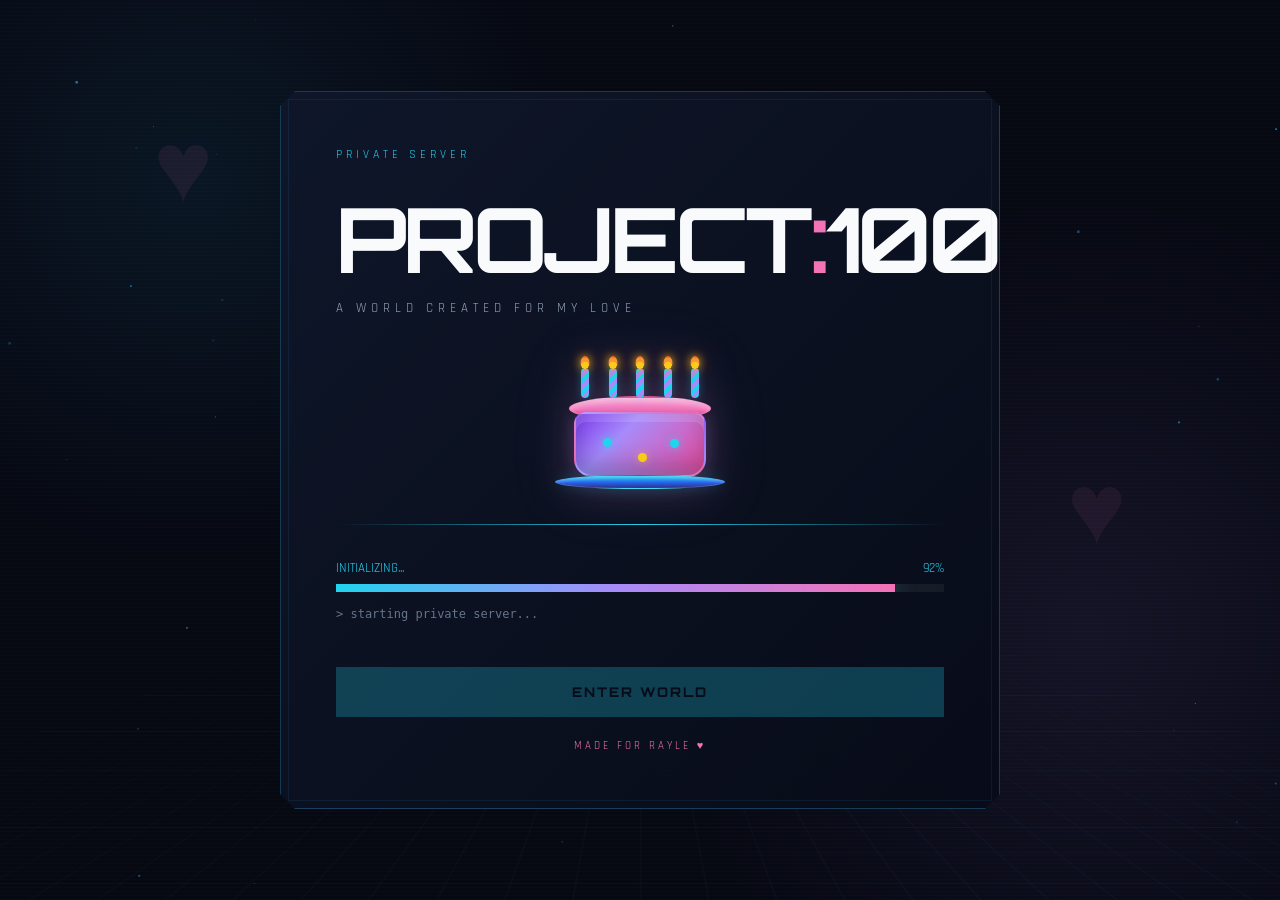
<file: index.html>
<!DOCTYPE html>
<html lang="en">
<head>
    <meta charset="UTF-8">
    <meta name="viewport" content="width=device-width, initial-scale=1.0">

    <title>PROJECT: 100 // MY LOVE</title>

    <link rel="preconnect" href="https://fonts.googleapis.com">
    <link rel="preconnect" href="https://fonts.gstatic.com" crossorigin>

    <link href="https://fonts.googleapis.com/css2?family=Orbitron:wght@400;500;600;700;800;900&family=Rajdhani:wght@400;500;600;700&display=swap" rel="stylesheet">

    <link rel="stylesheet" href="game-interface.css">
</head>

<body>

<div id="background">
    <div class="grid"></div>
    <div class="noise"></div>
    <div class="floating-heart heart-one">♥</div>
    <div class="floating-heart heart-two">♥</div>
    <div class="floating-heart heart-three">♥</div>
    <canvas id="particles"></canvas>
</div>


<!-- =========================================================
     BOOT SCREEN
========================================================= -->

<section id="boot-screen">

    <div class="boot-card">

        <div class="boot-small">
            PRIVATE SERVER
        </div>

        <h1>
            PROJECT<span>:</span>100
        </h1>

        <div class="boot-subtitle">
            A WORLD CREATED FOR MY LOVE
        </div>


        <!-- =================================================
             BIRTHDAY CAKE
             ADDED ONLY — NOTHING ELSE CHANGED
        ================================================== -->

        <div class="birthday-cake" aria-label="Birthday cake with candles">

            <div class="cake-candles">

                <span class="cake-candle">
                    <i></i>
                </span>

                <span class="cake-candle">
                    <i></i>
                </span>

                <span class="cake-candle">
                    <i></i>
                </span>

                <span class="cake-candle">
                    <i></i>
                </span>

                <span class="cake-candle">
                    <i></i>
                </span>

            </div>


            <div class="cake-top">

                <span class="cake-icing-drop drop-one"></span>
                <span class="cake-icing-drop drop-two"></span>
                <span class="cake-icing-drop drop-three"></span>
                <span class="cake-icing-drop drop-four"></span>
                <span class="cake-icing-drop drop-five"></span>

            </div>


            <div class="cake-body">

                <span class="cake-detail detail-one"></span>
                <span class="cake-detail detail-two"></span>
                <span class="cake-detail detail-three"></span>

            </div>


            <div class="cake-plate"></div>

        </div>


        <div class="boot-line"></div>

        <div class="boot-status">
            <span id="boot-status">INITIALIZING...</span>
            <span id="boot-percent">0%</span>
        </div>

        <div class="boot-progress">
            <div id="boot-progress-bar"></div>
        </div>

        <div class="boot-log" id="boot-log">
            > loading private world...
        </div>

        <button id="enter-game" disabled>
            ENTER WORLD
        </button>

        <div class="boot-signature">
            MADE FOR RAYLE ♥
        </div>

    </div>

</section>


<!-- =========================================================
     MAIN GAME
========================================================= -->

<main id="game-interface" class="hidden">

    <!-- TOP BAR -->

    <header class="topbar">

        <div class="brand">
            <div class="brand-symbol">P100</div>

            <div>
                <strong>PROJECT: 100</strong>
                <small>MY LOVE SERVER</small>
            </div>
        </div>

        <div class="top-center">
            <span class="online-dot"></span>
            PRIVATE SESSION
        </div>

        <div class="top-actions">

            <button id="sound-toggle" class="icon-button">
                🔊
            </button>

            <button id="reset-save" class="small-danger">
                RESET
            </button>

        </div>

    </header>


    <!-- SIDEBAR -->

    <aside class="sidebar">

        <div class="profile-card">

            <div class="avatar-frame">

                <div class="avatar">
                    R
                </div>

                <span class="online-badge"></span>

            </div>

            <div class="profile-name">
                RAYLE
            </div>

            <div class="profile-title">
                MY LOVE
            </div>

            <div class="level-row">

                <span>
                    LVL <b id="level">1</b>
                </span>

                <span>
                    <b id="xp">0</b> XP
                </span>

            </div>

            <div class="xp-bar">
                <div id="xp-fill"></div>
            </div>

        </div>


        <nav>

            <button class="nav-item active" data-section="home">

                <span>⌂</span>
                HOME

            </button>


            <button class="nav-item" data-section="quests">

                <span>◆</span>
                QUESTS

            </button>


            <button class="nav-item" data-section="vault">

                <span>♡</span>
                LOVE VAULT

            </button>


            <button class="nav-item" data-section="achievements">

                <span>★</span>
                ACHIEVEMENTS

            </button>

        </nav>


        <div class="sidebar-bottom">

            <div class="tiny-label">
                CREATED WITH
            </div>

            <div class="tiny-love">
                LOVE ♥
            </div>

            <div class="server-code">
                RAYLE-100
            </div>

        </div>

    </aside>


    <!-- MAIN CONTENT -->

    <section class="content">


        <!-- =================================================
             HOME
        ================================================== -->

        <section id="section-home" class="section active">

            <div class="hero">

                <div class="hero-content">

                    <div class="eyebrow">
                        ✦ PRIVATE WORLD // PLAYER 001
                    </div>

                    <h2>
                        HAPPY BIRTHDAY,
                        <span>MY LOVE.</span>
                    </h2>

                    <p>
                        I built this little world for you.
                        There are games to beat, things to unlock,
                        and 99 little pieces of something I wanted
                        you to have.
                    </p>

                    <div class="hero-buttons">

                        <button
                            class="primary-button"
                            data-go-section="quests">

                            START QUEST

                        </button>


                        <button
                            class="ghost-button"
                            data-go-section="vault">

                            OPEN LOVE VAULT

                        </button>

                    </div>

                </div>


                <div class="hero-console">

                    <div class="console-header">

                        <span>
                            PROJECT_100.EXE
                        </span>

                        <span>
                            ● ONLINE
                        </span>

                    </div>


                    <div class="console-screen">

                        <div class="console-big">
                            100
                        </div>

                        <div class="console-label">
                            REASONS TO KEEP GOING
                        </div>

                        <div class="console-heart">
                            ♥
                        </div>

                        <div class="console-footer">
                            99 STRIPS + 1 FINAL LETTER
                        </div>

                    </div>

                </div>

            </div>


            <div class="home-panels">

                <div class="info-panel">

                    <div class="panel-label">
                        CURRENT OBJECTIVE
                    </div>

                    <h3>
                        COMPLETE THE WORLD
                    </h3>

                    <p>
                        Finish the quests and unlock the final
                        message created especially for you.
                    </p>

                    <div class="objective">

                        <span>
                            PROGRESS
                        </span>

                        <strong id="home-progress">
                            0 / 4
                        </strong>

                    </div>

                </div>


                <div class="info-panel love-panel">

                    <div class="panel-label">
                        PRIVATE MESSAGE
                    </div>

                    <h3>
                        FOR MY LOVE ♥
                    </h3>

                    <p>
                        No matter how far away you are,
                        this little world is yours.
                    </p>

                </div>

            </div>

        </section>



        <!-- =================================================
             QUESTS
        ================================================== -->

        <section id="section-quests" class="section">

            <div class="section-heading">

                <div>

                    <div class="eyebrow">
                        GAME CENTER
                    </div>

                    <h2>
                        QUESTLINE
                    </h2>

                </div>


                <div class="quest-counter">

                    <span id="quest-count">
                        0
                    </span>

                    /4 COMPLETE

                </div>

            </div>


            <div class="quest-grid">


                <!-- GAME 1 -->

                <article
                    class="quest-card"
                    data-game-card="dodge">

                    <div class="game-art dodge-art">

                        <span class="art-number">
                            01
                        </span>

                        <div class="arena-character">
                            ◆
                        </div>

                        <div class="falling-block block-a"></div>
                        <div class="falling-block block-b"></div>
                        <div class="falling-block block-c"></div>

                    </div>


                    <div class="quest-body">

                        <div class="quest-tag">
                            REFLEX
                        </div>

                        <h3>
                            SURVIVE THE ARENA
                        </h3>

                        <p>
                            Survive the arena for exactly
                            <strong>30 seconds.</strong>
                        </p>

                        <div class="quest-meta">

                            <span>
                                +150 XP
                            </span>

                            <span>
                                3 ♥
                            </span>

                        </div>


                        <button
                            class="quest-button"
                            data-open-game="dodge">

                            PLAY QUEST

                        </button>

                    </div>

                </article>



                <!-- GAME 2 -->

                <article
                    class="quest-card"
                    data-game-card="blade">

                    <div class="game-art blade-art">

                        <span class="art-number">
                            02
                        </span>

                        <div class="blade">
                            ⚔
                        </div>

                        <div class="slash slash-one"></div>
                        <div class="slash slash-two"></div>

                    </div>


                    <div class="quest-body">

                        <div class="quest-tag">
                            TIMING
                        </div>

                        <h3>
                            BLADE REFLEX
                        </h3>

                        <p>
                            Hit the strike window at the
                            perfect moment.
                        </p>

                        <div class="quest-meta">

                            <span>
                                +200 XP
                            </span>

                            <span>
                                7/10
                            </span>

                        </div>


                        <button
                            class="quest-button"
                            data-open-game="blade">

                            LOCKED

                        </button>

                    </div>

                </article>



                <!-- GAME 3 -->

                <article
                    class="quest-card"
                    data-game-card="duo">

                    <div class="game-art duo-art">

                        <span class="art-number">
                            03
                        </span>

                        <div class="duo-player">
                            ♥
                        </div>

                        <div class="sync-line"></div>

                        <div class="duo-player other">
                            ♥
                        </div>

                    </div>


                    <div class="quest-body">

                        <div class="quest-tag">
                            MEMORY
                        </div>

                        <h3>
                            MEMORY MATCH
                        </h3>

                        <p>
                            Remember the sequence and
                            repeat it before the next round.
                        </p>

                        <div class="quest-meta">

                            <span>
                                +250 XP
                            </span>

                            <span>
                                4/5
                            </span>

                        </div>


                        <button
                            class="quest-button"
                            data-open-game="duo">

                            LOCKED

                        </button>

                    </div>

                </article>



                <!-- GAME 4 -->

                <article
                    class="quest-card"
                    data-game-card="music">

                    <div class="game-art music-art">

                        <span class="art-number">
                            04
                        </span>

                        <div class="music-note">
                            ♪
                        </div>

                        <div class="music-bars">

                            <i></i>
                            <i></i>
                            <i></i>
                            <i></i>
                            <i></i>

                        </div>

                    </div>


                    <div class="quest-body">

                        <div class="quest-tag">
                            RHYTHM
                        </div>

                        <h3>
                            MUSIC STAGE
                        </h3>

                        <p>
                            Follow the notes and finish
                            the final stage.
                        </p>

                        <div class="quest-meta">

                            <span>
                                +300 XP
                            </span>

                            <span>
                                14/20
                            </span>

                        </div>


                        <button
                            class="quest-button"
                            data-open-game="music">

                            LOCKED

                        </button>

                    </div>

                </article>

            </div>

        </section>



        <!-- =================================================
             LOVE VAULT
        ================================================== -->

        <section id="section-vault" class="section">

            <div class="section-heading">

                <div>

                    <div class="eyebrow">
                        PRIVATE ARCHIVE
                    </div>

                    <h2>
                        LOVE VAULT
                    </h2>

                    <p class="heading-description">
                        99 little strips for my love.
                        One final letter waits at the end.
                    </p>

                </div>


                <div class="vault-counter">

                    <strong id="scroll-count">
                        0
                    </strong>

                    <span>
                        / 99
                    </span>

                </div>

            </div>


            <div
                class="vault-warning"
                id="vault-warning">

                🔒 THE 100TH MESSAGE IS SEALED.
                OPEN ALL 99 STRIPS TO UNLOCK IT.

            </div>


            <div
                id="scroll-grid"
                class="scroll-grid">

                <!-- Generated by JavaScript -->

            </div>


            <div
                class="final-letter-card locked"
                id="final-letter-card">

                <div class="final-lock">
                    🔒
                </div>


                <div>

                    <div class="final-label">
                        MESSAGE 100
                    </div>

                    <h3>
                        THE FINAL LETTER
                    </h3>

                    <p>
                        For my love — open only after
                        all 99 strips have been discovered.
                    </p>

                </div>


                <button
                    id="open-final-letter"
                    disabled>

                    SEALED

                </button>

            </div>

        </section>



        <!-- =================================================
             ACHIEVEMENTS
        ================================================== -->

        <section
            id="section-achievements"
            class="section">

            <div class="section-heading">

                <div>

                    <div class="eyebrow">
                        PLAYER RECORD
                    </div>

                    <h2>
                        ACHIEVEMENTS
                    </h2>

                </div>

            </div>


            <div class="achievement-grid">


                <div
                    class="achievement"
                    data-achievement="first-clear">

                    <div class="achievement-icon">
                        ◆
                    </div>

                    <div>

                        <h3>
                            FIRST CLEAR
                        </h3>

                        <p>
                            Complete your first quest.
                        </p>

                    </div>

                </div>


                <div
                    class="achievement"
                    data-achievement="reflex-master">

                    <div class="achievement-icon">
                        ⚡
                    </div>

                    <div>

                        <h3>
                            REFLEX MASTER
                        </h3>

                        <p>
                            Survive the arena.
                        </p>

                    </div>

                </div>


                <div
                    class="achievement"
                    data-achievement="duo-sync">

                    <div class="achievement-icon">
                        ∞
                    </div>

                    <div>

                        <h3>
                            DUO SYNC
                        </h3>

                        <p>
                            Complete Duo Queue.
                        </p>

                    </div>

                </div>


                <div
                    class="achievement"
                    data-achievement="rhythm-runner">

                    <div class="achievement-icon">
                        ♫
                    </div>

                    <div>

                        <h3>
                            RHYTHM RUNNER
                        </h3>

                        <p>
                            Finish Music Stage.
                        </p>

                    </div>

                </div>


                <div
                    class="achievement"
                    data-achievement="scroll-collector">

                    <div class="achievement-icon">
                        📜
                    </div>

                    <div>

                        <h3>
                            SCROLL COLLECTOR
                        </h3>

                        <p>
                            Open all 99 strips.
                        </p>

                    </div>

                </div>


                <div
                    class="achievement"
                    data-achievement="final-reward">

                    <div class="achievement-icon">
                        ♥
                    </div>

                    <div>

                        <h3>
                            FINAL REWARD
                        </h3>

                        <p>
                            Open Message 100.
                        </p>

                    </div>

                </div>


            </div>

        </section>

    </section>

</main>



<!-- =========================================================
     GAME MODAL
========================================================= -->

<div
    id="game-modal"
    class="modal hidden">

    <div class="game-window">


        <div class="game-window-top">

            <div>

                <span class="game-window-dot"></span>

                <strong id="game-window-title">
                    GAME
                </strong>

            </div>


            <button id="close-game">
                ×
            </button>

        </div>


        <div id="game-area"></div>


    </div>

</div>



<!-- =========================================================
     SCROLL MODAL
========================================================= -->

<div
    id="scroll-modal"
    class="modal hidden">

    <div class="scroll-window">


        <button
            id="close-scroll"
            class="scroll-close">

            ×

        </button>


        <div class="scroll-top">
            PRIVATE MESSAGE
        </div>


        <div class="paper-roll top-roll"></div>


        <div class="paper">


            <div class="paper-number">

                MESSAGE
                <span id="opened-scroll-number">
                    01
                </span>

            </div>


            <div class="paper-heart">
                ♥
            </div>


            <div class="paper-label">
                FOR MY LOVE
            </div>


            <div id="scroll-message">
            </div>


            <div class="paper-signature">
                — from someone who loves you
            </div>


        </div>


        <div class="paper-roll bottom-roll"></div>


        <div class="scroll-footer">
            STRIP DISCOVERED
        </div>


    </div>

</div>



<!-- =========================================================
     TOAST
========================================================= -->

<div id="toast-container"></div>


<script src="project-100.js"></script>

</body>
</html>
</file>
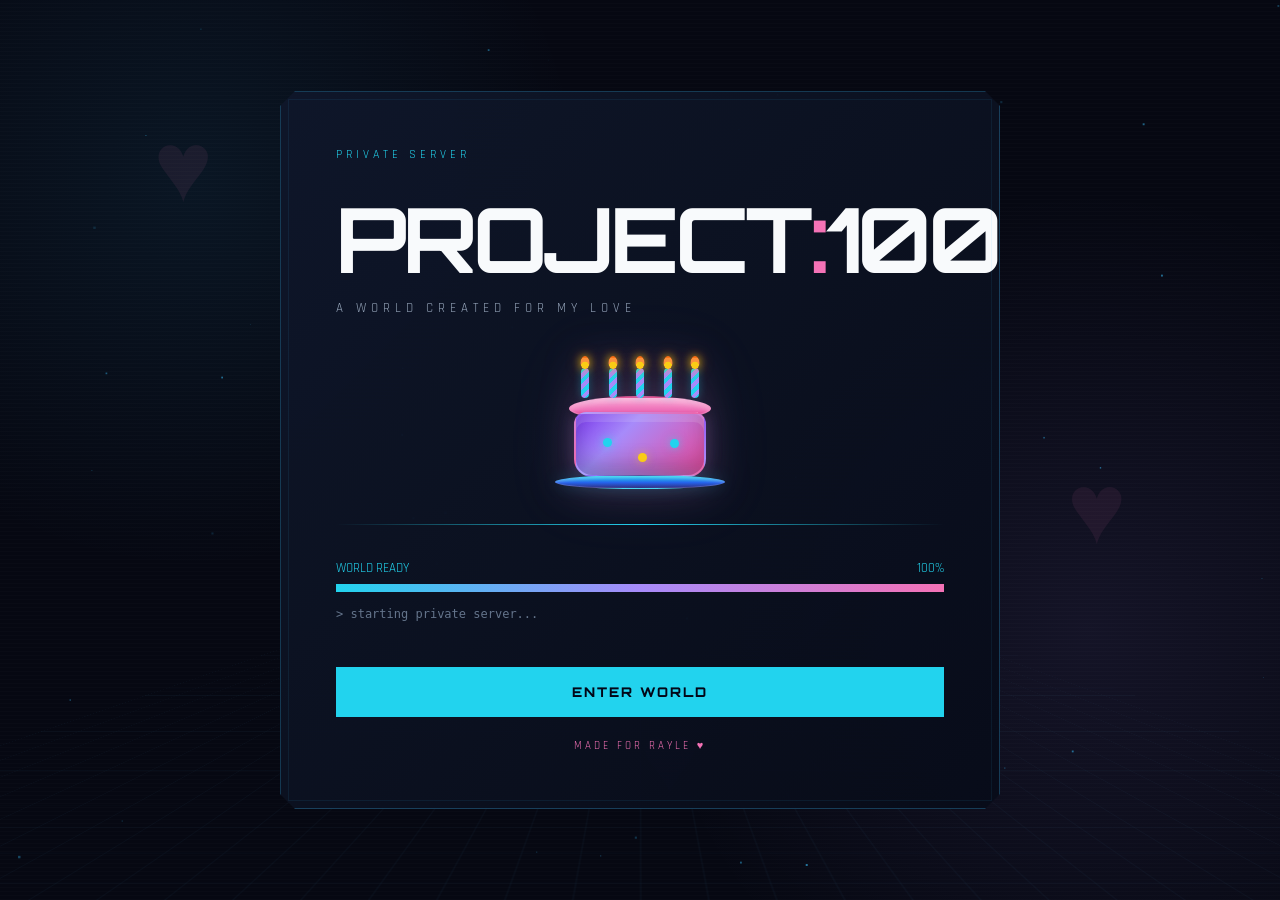
<file: PROJECT-100/birthday-terminal.html>
<!DOCTYPE html>
<html lang="en">
<head>
    <meta charset="UTF-8">
    <meta name="viewport" content="width=device-width, initial-scale=1.0">

    <title>PROJECT: 100 // MY LOVE</title>

    <link rel="preconnect" href="https://fonts.googleapis.com">
    <link rel="preconnect" href="https://fonts.gstatic.com" crossorigin>

    <link href="https://fonts.googleapis.com/css2?family=Orbitron:wght@400;500;600;700;800;900&family=Rajdhani:wght@400;500;600;700&display=swap" rel="stylesheet">

    <link rel="stylesheet" href="game-interface.css">
</head>

<body>

<div id="background">
    <div class="grid"></div>
    <div class="noise"></div>
    <div class="floating-heart heart-one">♥</div>
    <div class="floating-heart heart-two">♥</div>
    <div class="floating-heart heart-three">♥</div>
    <canvas id="particles"></canvas>
</div>


<!-- =========================================================
     BOOT SCREEN
========================================================= -->

<section id="boot-screen">

    <div class="boot-card">

        <div class="boot-small">
            PRIVATE SERVER
        </div>

        <h1>
            PROJECT<span>:</span>100
        </h1>

        <div class="boot-subtitle">
            A WORLD CREATED FOR MY LOVE
        </div>


        <!-- =================================================
             BIRTHDAY CAKE
             ADDED ONLY — NOTHING ELSE CHANGED
        ================================================== -->

        <div class="birthday-cake" aria-label="Birthday cake with candles">

            <div class="cake-candles">

                <span class="cake-candle">
                    <i></i>
                </span>

                <span class="cake-candle">
                    <i></i>
                </span>

                <span class="cake-candle">
                    <i></i>
                </span>

                <span class="cake-candle">
                    <i></i>
                </span>

                <span class="cake-candle">
                    <i></i>
                </span>

            </div>


            <div class="cake-top">

                <span class="cake-icing-drop drop-one"></span>
                <span class="cake-icing-drop drop-two"></span>
                <span class="cake-icing-drop drop-three"></span>
                <span class="cake-icing-drop drop-four"></span>
                <span class="cake-icing-drop drop-five"></span>

            </div>


            <div class="cake-body">

                <span class="cake-detail detail-one"></span>
                <span class="cake-detail detail-two"></span>
                <span class="cake-detail detail-three"></span>

            </div>


            <div class="cake-plate"></div>

        </div>


        <div class="boot-line"></div>

        <div class="boot-status">
            <span id="boot-status">INITIALIZING...</span>
            <span id="boot-percent">0%</span>
        </div>

        <div class="boot-progress">
            <div id="boot-progress-bar"></div>
        </div>

        <div class="boot-log" id="boot-log">
            > loading private world...
        </div>

        <button id="enter-game" disabled>
            ENTER WORLD
        </button>

        <div class="boot-signature">
            MADE FOR RAYLE ♥
        </div>

    </div>

</section>


<!-- =========================================================
     MAIN GAME
========================================================= -->

<main id="game-interface" class="hidden">

    <!-- TOP BAR -->

    <header class="topbar">

        <div class="brand">
            <div class="brand-symbol">P100</div>

            <div>
                <strong>PROJECT: 100</strong>
                <small>MY LOVE SERVER</small>
            </div>
        </div>

        <div class="top-center">
            <span class="online-dot"></span>
            PRIVATE SESSION
        </div>

        <div class="top-actions">

            <button id="sound-toggle" class="icon-button">
                🔊
            </button>

            <button id="reset-save" class="small-danger">
                RESET
            </button>

        </div>

    </header>


    <!-- SIDEBAR -->

    <aside class="sidebar">

        <div class="profile-card">

            <div class="avatar-frame">

                <div class="avatar">
                    R
                </div>

                <span class="online-badge"></span>

            </div>

            <div class="profile-name">
                RAYLE
            </div>

            <div class="profile-title">
                MY LOVE
            </div>

            <div class="level-row">

                <span>
                    LVL <b id="level">1</b>
                </span>

                <span>
                    <b id="xp">0</b> XP
                </span>

            </div>

            <div class="xp-bar">
                <div id="xp-fill"></div>
            </div>

        </div>


        <nav>

            <button class="nav-item active" data-section="home">

                <span>⌂</span>
                HOME

            </button>


            <button class="nav-item" data-section="quests">

                <span>◆</span>
                QUESTS

            </button>


            <button class="nav-item" data-section="vault">

                <span>♡</span>
                LOVE VAULT

            </button>


            <button class="nav-item" data-section="achievements">

                <span>★</span>
                ACHIEVEMENTS

            </button>

        </nav>


        <div class="sidebar-bottom">

            <div class="tiny-label">
                CREATED WITH
            </div>

            <div class="tiny-love">
                LOVE ♥
            </div>

            <div class="server-code">
                RAYLE-100
            </div>

        </div>

    </aside>


    <!-- MAIN CONTENT -->

    <section class="content">


        <!-- =================================================
             HOME
        ================================================== -->

        <section id="section-home" class="section active">

            <div class="hero">

                <div class="hero-content">

                    <div class="eyebrow">
                        ✦ PRIVATE WORLD // PLAYER 001
                    </div>

                    <h2>
                        HAPPY BIRTHDAY,
                        <span>MY LOVE.</span>
                    </h2>

                    <p>
                        I built this little world for you.
                        There are games to beat, things to unlock,
                        and 99 little pieces of something I wanted
                        you to have.
                    </p>

                    <div class="hero-buttons">

                        <button
                            class="primary-button"
                            data-go-section="quests">

                            START QUEST

                        </button>


                        <button
                            class="ghost-button"
                            data-go-section="vault">

                            OPEN LOVE VAULT

                        </button>

                    </div>

                </div>


                <div class="hero-console">

                    <div class="console-header">

                        <span>
                            PROJECT_100.EXE
                        </span>

                        <span>
                            ● ONLINE
                        </span>

                    </div>


                    <div class="console-screen">

                        <div class="console-big">
                            100
                        </div>

                        <div class="console-label">
                            REASONS TO KEEP GOING
                        </div>

                        <div class="console-heart">
                            ♥
                        </div>

                        <div class="console-footer">
                            99 STRIPS + 1 FINAL LETTER
                        </div>

                    </div>

                </div>

            </div>


            <div class="home-panels">

                <div class="info-panel">

                    <div class="panel-label">
                        CURRENT OBJECTIVE
                    </div>

                    <h3>
                        COMPLETE THE WORLD
                    </h3>

                    <p>
                        Finish the quests and unlock the final
                        message created especially for you.
                    </p>

                    <div class="objective">

                        <span>
                            PROGRESS
                        </span>

                        <strong id="home-progress">
                            0 / 4
                        </strong>

                    </div>

                </div>


                <div class="info-panel love-panel">

                    <div class="panel-label">
                        PRIVATE MESSAGE
                    </div>

                    <h3>
                        FOR MY LOVE ♥
                    </h3>

                    <p>
                        No matter how far away you are,
                        this little world is yours.
                    </p>

                </div>

            </div>

        </section>



        <!-- =================================================
             QUESTS
        ================================================== -->

        <section id="section-quests" class="section">

            <div class="section-heading">

                <div>

                    <div class="eyebrow">
                        GAME CENTER
                    </div>

                    <h2>
                        QUESTLINE
                    </h2>

                </div>


                <div class="quest-counter">

                    <span id="quest-count">
                        0
                    </span>

                    /4 COMPLETE

                </div>

            </div>


            <div class="quest-grid">


                <!-- GAME 1 -->

                <article
                    class="quest-card"
                    data-game-card="dodge">

                    <div class="game-art dodge-art">

                        <span class="art-number">
                            01
                        </span>

                        <div class="arena-character">
                            ◆
                        </div>

                        <div class="falling-block block-a"></div>
                        <div class="falling-block block-b"></div>
                        <div class="falling-block block-c"></div>

                    </div>


                    <div class="quest-body">

                        <div class="quest-tag">
                            REFLEX
                        </div>

                        <h3>
                            SURVIVE THE ARENA
                        </h3>

                        <p>
                            Survive the arena for exactly
                            <strong>30 seconds.</strong>
                        </p>

                        <div class="quest-meta">

                            <span>
                                +150 XP
                            </span>

                            <span>
                                3 ♥
                            </span>

                        </div>


                        <button
                            class="quest-button"
                            data-open-game="dodge">

                            PLAY QUEST

                        </button>

                    </div>

                </article>



                <!-- GAME 2 -->

                <article
                    class="quest-card"
                    data-game-card="blade">

                    <div class="game-art blade-art">

                        <span class="art-number">
                            02
                        </span>

                        <div class="blade">
                            ⚔
                        </div>

                        <div class="slash slash-one"></div>
                        <div class="slash slash-two"></div>

                    </div>


                    <div class="quest-body">

                        <div class="quest-tag">
                            TIMING
                        </div>

                        <h3>
                            BLADE REFLEX
                        </h3>

                        <p>
                            Hit the strike window at the
                            perfect moment.
                        </p>

                        <div class="quest-meta">

                            <span>
                                +200 XP
                            </span>

                            <span>
                                7/10
                            </span>

                        </div>


                        <button
                            class="quest-button"
                            data-open-game="blade">

                            LOCKED

                        </button>

                    </div>

                </article>



                <!-- GAME 3 -->

                <article
                    class="quest-card"
                    data-game-card="duo">

                    <div class="game-art duo-art">

                        <span class="art-number">
                            03
                        </span>

                        <div class="duo-player">
                            ♥
                        </div>

                        <div class="sync-line"></div>

                        <div class="duo-player other">
                            ♥
                        </div>

                    </div>


                    <div class="quest-body">

                        <div class="quest-tag">
                            MEMORY
                        </div>

                        <h3>
                            MEMORY MATCH
                        </h3>

                        <p>
                            Remember the sequence and
                            repeat it before the next round.
                        </p>

                        <div class="quest-meta">

                            <span>
                                +250 XP
                            </span>

                            <span>
                                4/5
                            </span>

                        </div>


                        <button
                            class="quest-button"
                            data-open-game="duo">

                            LOCKED

                        </button>

                    </div>

                </article>



                <!-- GAME 4 -->

                <article
                    class="quest-card"
                    data-game-card="music">

                    <div class="game-art music-art">

                        <span class="art-number">
                            04
                        </span>

                        <div class="music-note">
                            ♪
                        </div>

                        <div class="music-bars">

                            <i></i>
                            <i></i>
                            <i></i>
                            <i></i>
                            <i></i>

                        </div>

                    </div>


                    <div class="quest-body">

                        <div class="quest-tag">
                            RHYTHM
                        </div>

                        <h3>
                            MUSIC STAGE
                        </h3>

                        <p>
                            Follow the notes and finish
                            the final stage.
                        </p>

                        <div class="quest-meta">

                            <span>
                                +300 XP
                            </span>

                            <span>
                                14/20
                            </span>

                        </div>


                        <button
                            class="quest-button"
                            data-open-game="music">

                            LOCKED

                        </button>

                    </div>

                </article>

            </div>

        </section>



        <!-- =================================================
             LOVE VAULT
        ================================================== -->

        <section id="section-vault" class="section">

            <div class="section-heading">

                <div>

                    <div class="eyebrow">
                        PRIVATE ARCHIVE
                    </div>

                    <h2>
                        LOVE VAULT
                    </h2>

                    <p class="heading-description">
                        99 little strips for my love.
                        One final letter waits at the end.
                    </p>

                </div>


                <div class="vault-counter">

                    <strong id="scroll-count">
                        0
                    </strong>

                    <span>
                        / 99
                    </span>

                </div>

            </div>


            <div
                class="vault-warning"
                id="vault-warning">

                🔒 THE 100TH MESSAGE IS SEALED.
                OPEN ALL 99 STRIPS TO UNLOCK IT.

            </div>


            <div
                id="scroll-grid"
                class="scroll-grid">

                <!-- Generated by JavaScript -->

            </div>


            <div
                class="final-letter-card locked"
                id="final-letter-card">

                <div class="final-lock">
                    🔒
                </div>


                <div>

                    <div class="final-label">
                        MESSAGE 100
                    </div>

                    <h3>
                        THE FINAL LETTER
                    </h3>

                    <p>
                        For my love — open only after
                        all 99 strips have been discovered.
                    </p>

                </div>


                <button
                    id="open-final-letter"
                    disabled>

                    SEALED

                </button>

            </div>

        </section>



        <!-- =================================================
             ACHIEVEMENTS
        ================================================== -->

        <section
            id="section-achievements"
            class="section">

            <div class="section-heading">

                <div>

                    <div class="eyebrow">
                        PLAYER RECORD
                    </div>

                    <h2>
                        ACHIEVEMENTS
                    </h2>

                </div>

            </div>


            <div class="achievement-grid">


                <div
                    class="achievement"
                    data-achievement="first-clear">

                    <div class="achievement-icon">
                        ◆
                    </div>

                    <div>

                        <h3>
                            FIRST CLEAR
                        </h3>

                        <p>
                            Complete your first quest.
                        </p>

                    </div>

                </div>


                <div
                    class="achievement"
                    data-achievement="reflex-master">

                    <div class="achievement-icon">
                        ⚡
                    </div>

                    <div>

                        <h3>
                            REFLEX MASTER
                        </h3>

                        <p>
                            Survive the arena.
                        </p>

                    </div>

                </div>


                <div
                    class="achievement"
                    data-achievement="duo-sync">

                    <div class="achievement-icon">
                        ∞
                    </div>

                    <div>

                        <h3>
                            DUO SYNC
                        </h3>

                        <p>
                            Complete Duo Queue.
                        </p>

                    </div>

                </div>


                <div
                    class="achievement"
                    data-achievement="rhythm-runner">

                    <div class="achievement-icon">
                        ♫
                    </div>

                    <div>

                        <h3>
                            RHYTHM RUNNER
                        </h3>

                        <p>
                            Finish Music Stage.
                        </p>

                    </div>

                </div>


                <div
                    class="achievement"
                    data-achievement="scroll-collector">

                    <div class="achievement-icon">
                        📜
                    </div>

                    <div>

                        <h3>
                            SCROLL COLLECTOR
                        </h3>

                        <p>
                            Open all 99 strips.
                        </p>

                    </div>

                </div>


                <div
                    class="achievement"
                    data-achievement="final-reward">

                    <div class="achievement-icon">
                        ♥
                    </div>

                    <div>

                        <h3>
                            FINAL REWARD
                        </h3>

                        <p>
                            Open Message 100.
                        </p>

                    </div>

                </div>


            </div>

        </section>

    </section>

</main>



<!-- =========================================================
     GAME MODAL
========================================================= -->

<div
    id="game-modal"
    class="modal hidden">

    <div class="game-window">


        <div class="game-window-top">

            <div>

                <span class="game-window-dot"></span>

                <strong id="game-window-title">
                    GAME
                </strong>

            </div>


            <button id="close-game">
                ×
            </button>

        </div>


        <div id="game-area"></div>


    </div>

</div>



<!-- =========================================================
     SCROLL MODAL
========================================================= -->

<div
    id="scroll-modal"
    class="modal hidden">

    <div class="scroll-window">


        <button
            id="close-scroll"
            class="scroll-close">

            ×

        </button>


        <div class="scroll-top">
            PRIVATE MESSAGE
        </div>


        <div class="paper-roll top-roll"></div>


        <div class="paper">


            <div class="paper-number">

                MESSAGE
                <span id="opened-scroll-number">
                    01
                </span>

            </div>


            <div class="paper-heart">
                ♥
            </div>


            <div class="paper-label">
                FOR MY LOVE
            </div>


            <div id="scroll-message">
            </div>


            <div class="paper-signature">
                — from someone who loves you
            </div>


        </div>


        <div class="paper-roll bottom-roll"></div>


        <div class="scroll-footer">
            STRIP DISCOVERED
        </div>


    </div>

</div>



<!-- =========================================================
     TOAST
========================================================= -->

<div id="toast-container"></div>


<script src="project-100.js"></script>

</body>
</html>
</file>
<file: game-interface.css>
/* =========================================================
   PROJECT: 100
   NEW DESIGN
   Cyber Arcade × Digital Scrapbook
========================================================= */

:root {
    --bg: #060812;
    --bg2: #0b1020;

    --panel: rgba(13, 19, 37, 0.88);
    --panel2: rgba(18, 26, 48, 0.92);

    --blue: #38bdf8;
    --cyan: #22d3ee;
    --purple: #a78bfa;
    --pink: #f472b6;
    --green: #34d399;
    --yellow: #facc15;
    --red: #fb7185;

    --text: #f8fafc;
    --muted: #94a3b8;

    --border: rgba(148, 163, 184, 0.15);

    --shadow:
        0 25px 80px rgba(0,0,0,.45);

    --font-display: "Orbitron", sans-serif;
    --font-body: "Rajdhani", sans-serif;
}

* {
    box-sizing: border-box;
}

html,
body {
    margin: 0;
    width: 100%;
    min-height: 100%;
}

body {
    background: var(--bg);
    color: var(--text);
    font-family: var(--font-body);
    overflow-x: hidden;
}

button {
    font-family: inherit;
}

.hidden {
    display: none !important;
}


/* =========================================================
   BACKGROUND
========================================================= */

#background {
    position: fixed;
    inset: 0;
    overflow: hidden;
    z-index: -5;
    background:
        radial-gradient(
            circle at 15% 20%,
            rgba(56,189,248,.08),
            transparent 30%
        ),
        radial-gradient(
            circle at 85% 70%,
            rgba(167,139,250,.09),
            transparent 35%
        ),
        #060812;
}

.grid {
    position: absolute;
    inset: 0;

    background-image:
        linear-gradient(
            rgba(56,189,248,.055) 1px,
            transparent 1px
        ),
        linear-gradient(
            90deg,
            rgba(56,189,248,.055) 1px,
            transparent 1px
        );

    background-size: 40px 40px;

    transform:
        perspective(600px)
        rotateX(58deg)
        scale(1.7);

    transform-origin: center bottom;

    opacity: .55;
}

.noise {
    position: absolute;
    inset: 0;

    background:
        repeating-linear-gradient(
            0deg,
            rgba(255,255,255,.015) 0,
            rgba(255,255,255,.015) 1px,
            transparent 1px,
            transparent 4px
        );

    pointer-events: none;
}

#particles {
    position: absolute;
    inset: 0;
    width: 100%;
    height: 100%;
}

.floating-heart {
    position: absolute;
    color: rgba(244,114,182,.08);
    font-size: 100px;
    animation: floatHeart 12s ease-in-out infinite;
}

.heart-one {
    top: 12%;
    left: 12%;
}

.heart-two {
    right: 12%;
    top: 50%;
    animation-delay: 3s;
}

.heart-three {
    left: 50%;
    bottom: 8%;
    animation-delay: 6s;
}

@keyframes floatHeart {
    0%,100% {
        transform: translateY(0) rotate(0deg);
    }

    50% {
        transform: translateY(-35px) rotate(8deg);
    }
}


/* =========================================================
   BOOT
========================================================= */

#boot-screen {
    min-height: 100vh;

    display: flex;
    align-items: center;
    justify-content: center;

    padding: 25px;
}

.boot-card {
    width: min(720px, 100%);

    padding: 55px;

    border: 1px solid rgba(56,189,248,.25);

    background:
        linear-gradient(
            135deg,
            rgba(15,23,42,.96),
            rgba(8,12,25,.97)
        );

    box-shadow:
        0 0 80px rgba(34,211,238,.08),
        var(--shadow);

    position: relative;

    clip-path: polygon(
        0 15px,
        15px 0,
        calc(100% - 15px) 0,
        100% 15px,
        100% calc(100% - 15px),
        calc(100% - 15px) 100%,
        15px 100%,
        0 calc(100% - 15px)
    );
}

.boot-card::before {
    content: "";

    position: absolute;
    inset: 7px;

    border: 1px solid rgba(56,189,248,.08);

    pointer-events: none;
}

.boot-small {
    color: var(--cyan);
    font-size: 12px;
    letter-spacing: 4px;
}

.boot-card h1 {
    margin: 20px 0 5px;

    font-family: var(--font-display);
    font-size: clamp(45px, 9vw, 90px);

    letter-spacing: -4px;
}

.boot-card h1 span {
    color: var(--pink);
}

.boot-subtitle {
    color: var(--muted);
    letter-spacing: 5px;
    font-size: 13px;
}

.boot-line {
    height: 1px;
    background:
        linear-gradient(
            90deg,
            transparent,
            var(--cyan),
            transparent
        );

    margin: 35px 0;
}

.boot-status {
    display: flex;
    justify-content: space-between;

    color: var(--cyan);
    font-size: 13px;

    margin-bottom: 8px;
}

.boot-progress {
    height: 8px;

    background: rgba(255,255,255,.06);

    overflow: hidden;
}

#boot-progress-bar {
    width: 0;
    height: 100%;

    background:
        linear-gradient(
            90deg,
            var(--cyan),
            var(--purple),
            var(--pink)
        );

    box-shadow: 0 0 20px rgba(34,211,238,.5);

    transition: width .15s linear;
}

.boot-log {
    min-height: 30px;

    margin-top: 15px;

    color: #64748b;
    font-family: monospace;
    font-size: 12px;
}

#enter-game {
    width: 100%;

    margin-top: 30px;

    padding: 17px;

    border: 0;

    color: #020617;

    font-family: var(--font-display);
    font-weight: 800;
    letter-spacing: 2px;

    background: var(--cyan);

    cursor: pointer;

    transition: .2s;
}

#enter-game:hover {
    background: white;
    box-shadow: 0 0 35px rgba(34,211,238,.35);
    transform: translateY(-2px);
}

#enter-game:disabled {
    opacity: .25;
    cursor: not-allowed;
}

.boot-signature {
    margin-top: 22px;

    text-align: center;

    color: var(--pink);

    font-size: 11px;
    letter-spacing: 3px;
}


/* =========================================================
   MAIN INTERFACE
========================================================= */

#game-interface {
    min-height: 100vh;

    display: grid;

    grid-template-columns: 245px 1fr;

    grid-template-rows: 72px 1fr;
}


/* =========================================================
   TOPBAR
========================================================= */

.topbar {
    grid-column: 1 / -1;

    height: 72px;

    display: flex;
    align-items: center;
    justify-content: space-between;

    padding: 0 25px;

    background: rgba(5,8,18,.92);

    border-bottom: 1px solid var(--border);

    backdrop-filter: blur(20px);

    z-index: 10;
}

.brand {
    display: flex;
    align-items: center;
    gap: 12px;
}

.brand-symbol {
    width: 40px;
    height: 40px;

    display: grid;
    place-items: center;

    font-family: var(--font-display);
    font-size: 10px;
    font-weight: 900;

    color: #020617;

    background: var(--cyan);

    clip-path: polygon(
        5px 0,
        calc(100% - 5px) 0,
        100% 5px,
        100% calc(100% - 5px),
        calc(100% - 5px) 100%,
        5px 100%,
        0 calc(100% - 5px),
        0 5px
    );
}

.brand strong {
    display: block;

    font-family: var(--font-display);
    font-size: 12px;

    letter-spacing: 1px;
}

.brand small {
    color: var(--muted);

    font-size: 9px;

    letter-spacing: 2px;
}

.top-center {
    color: #64748b;

    font-size: 11px;

    letter-spacing: 2px;
}

.online-dot {
    display: inline-block;

    width: 7px;
    height: 7px;

    margin-right: 7px;

    background: var(--green);

    border-radius: 50%;

    box-shadow: 0 0 12px var(--green);
}

.top-actions {
    display: flex;
    gap: 8px;
}

.icon-button,
.small-danger {
    border: 1px solid var(--border);

    background: rgba(255,255,255,.03);

    color: var(--text);

    cursor: pointer;
}

.icon-button {
    width: 38px;
    height: 38px;
}

.small-danger {
    padding: 0 12px;

    color: #64748b;

    font-size: 10px;
}

.small-danger:hover {
    color: var(--red);
    border-color: rgba(251,113,133,.3);
}


/* =========================================================
   SIDEBAR
========================================================= */

.sidebar {
    grid-row: 2;

    padding: 20px 14px;

    background: rgba(5,8,18,.85);

    border-right: 1px solid var(--border);

    display: flex;
    flex-direction: column;

    position: relative;
}

.profile-card {
    padding: 20px 12px;

    text-align: center;

    background:
        linear-gradient(
            145deg,
            rgba(56,189,248,.07),
            rgba(244,114,182,.04)
        );

    border: 1px solid var(--border);
}

.avatar-frame {
    position: relative;

    width: 75px;
    height: 75px;

    margin: 0 auto 12px;
}

.avatar {
    width: 100%;
    height: 100%;

    display: grid;
    place-items: center;

    font-family: var(--font-display);
    font-size: 30px;
    font-weight: 900;

    color: white;

    background:
        linear-gradient(
            135deg,
            #172554,
            #312e81
        );

    border: 2px solid var(--cyan);

    box-shadow:
        0 0 25px rgba(34,211,238,.18);
}

.online-badge {
    position: absolute;

    right: -3px;
    bottom: -3px;

    width: 16px;
    height: 16px;

    background: var(--green);

    border: 3px solid #070b17;

    border-radius: 50%;
}

.profile-name {
    font-family: var(--font-display);
    font-weight: 800;
    font-size: 14px;
}

.profile-title {
    color: var(--pink);

    font-size: 10px;

    letter-spacing: 3px;

    margin-top: 3px;
}

.level-row {
    display: flex;
    justify-content: space-between;

    margin-top: 20px;

    color: var(--muted);

    font-size: 10px;
}

.level-row b {
    color: white;
}

.xp-bar {
    height: 5px;

    margin-top: 7px;

    background: rgba(255,255,255,.05);
}

#xp-fill {
    width: 0;
    height: 100%;

    background:
        linear-gradient(
            90deg,
            var(--cyan),
            var(--purple)
        );

    transition: width .3s;
}

nav {
    margin-top: 20px;
}

.nav-item {
    width: 100%;

    display: flex;
    align-items: center;

    gap: 12px;

    padding: 14px;

    margin-bottom: 5px;

    color: #64748b;

    background: transparent;

    border: 1px solid transparent;

    cursor: pointer;

    text-align: left;

    font-size: 12px;
    font-weight: 700;

    letter-spacing: 1px;

    transition: .2s;
}

.nav-item span {
    width: 20px;

    text-align: center;

    color: #475569;
}

.nav-item:hover,
.nav-item.active {
    color: white;

    background: rgba(56,189,248,.07);

    border-color: rgba(56,189,248,.15);
}

.nav-item.active span {
    color: var(--cyan);
}

.sidebar-bottom {
    margin-top: auto;

    padding: 15px;

    border-top: 1px solid var(--border);

    text-align: center;
}

.tiny-label {
    font-size: 8px;
    color: #475569;
    letter-spacing: 2px;
}

.tiny-love {
    color: var(--pink);

    font-family: var(--font-display);

    font-size: 10px;

    margin-top: 5px;
}

.server-code {
    color: #334155;

    font-size: 9px;

    margin-top: 12px;

    font-family: monospace;
}


/* =========================================================
   CONTENT
========================================================= */

.content {
    min-width: 0;

    padding: 35px;

    overflow: auto;
}

.section {
    display: none;

    max-width: 1400px;

    margin: auto;
}

.section.active {
    display: block;

    animation: sectionIn .35s ease;
}

@keyframes sectionIn {
    from {
        opacity: 0;
        transform: translateY(8px);
    }

    to {
        opacity: 1;
        transform: translateY(0);
    }
}


/* =========================================================
   HERO
========================================================= */

.hero {
    min-height: 480px;

    display: grid;

    grid-template-columns: 1.4fr .8fr;

    gap: 25px;

    align-items: stretch;
}

.hero-content {
    display: flex;
    flex-direction: column;
    justify-content: center;

    padding: 50px;

    background:
        linear-gradient(
            145deg,
            rgba(15,23,42,.95),
            rgba(8,12,25,.75)
        );

    border: 1px solid var(--border);

    position: relative;

    overflow: hidden;
}

.hero-content::after {
    content: "♥";

    position: absolute;

    right: -30px;
    bottom: -90px;

    color: rgba(244,114,182,.04);

    font-size: 330px;
}

.eyebrow {
    color: var(--cyan);

    font-family: var(--font-display);

    font-size: 10px;

    letter-spacing: 3px;
}

.hero h2 {
    max-width: 700px;

    margin: 18px 0;

    font-family: var(--font-display);

    font-size: clamp(36px, 5vw, 70px);

    line-height: .98;

    letter-spacing: -3px;
}

.hero h2 span {
    display: block;

    color: var(--pink);

    text-shadow:
        0 0 30px rgba(244,114,182,.15);
}

.hero p {
    max-width: 600px;

    color: var(--muted);

    font-size: 17px;

    line-height: 1.55;
}

.hero-buttons {
    display: flex;

    gap: 10px;

    margin-top: 25px;

    position: relative;

    z-index: 2;
}

.primary-button,
.ghost-button {
    padding: 15px 22px;

    border: 1px solid;

    cursor: pointer;

    font-family: var(--font-display);

    font-size: 10px;

    font-weight: 800;

    letter-spacing: 1px;

    transition: .2s;
}

.primary-button {
    color: #020617;

    border-color: var(--cyan);

    background: var(--cyan);
}

.primary-button:hover {
    transform: translateY(-2px);

    box-shadow:
        0 10px 30px rgba(34,211,238,.18);
}

.ghost-button {
    color: white;

    border-color: var(--border);

    background: rgba(255,255,255,.03);
}

.ghost-button:hover {
    border-color: var(--pink);
    color: var(--pink);
}


/* =========================================================
   CONSOLE
========================================================= */

.hero-console {
    padding: 12px;

    background:
        linear-gradient(
            145deg,
            rgba(30,41,59,.8),
            rgba(8,12,25,.95)
        );

    border: 1px solid var(--border);

    box-shadow: var(--shadow);
}

.console-header {
    display: flex;
    justify-content: space-between;

    padding: 10px 12px;

    color: #64748b;

    font-family: monospace;

    font-size: 9px;
}

.console-header span:last-child {
    color: var(--green);
}

.console-screen {
    height: calc(100% - 35px);

    min-height: 380px;

    display: flex;
    flex-direction: column;
    justify-content: center;
    align-items: center;

    position: relative;

    overflow: hidden;

    background:
        linear-gradient(
            135deg,
            #0f172a,
            #111827
        );

    border: 1px solid rgba(255,255,255,.05);
}

.console-screen::before {
    content: "";

    position: absolute;
    inset: 0;

    background:
        linear-gradient(
            rgba(34,211,238,.05) 1px,
            transparent 1px
        ),
        linear-gradient(
            90deg,
            rgba(34,211,238,.05) 1px,
            transparent 1px
        );

    background-size: 25px 25px;
}

.console-big {
    position: relative;

    font-family: var(--font-display);

    font-size: clamp(80px, 12vw, 150px);

    font-weight: 900;

    color: transparent;

    -webkit-text-stroke: 1px var(--cyan);

    text-shadow:
        0 0 50px rgba(34,211,238,.2);
}

.console-label {
    position: relative;

    color: var(--muted);

    letter-spacing: 4px;

    font-size: 10px;
}

.console-heart {
    position: relative;

    color: var(--pink);

    font-size: 40px;

    margin-top: 25px;

    animation: pulse 1.5s ease-in-out infinite;
}

@keyframes pulse {
    50% {
        transform: scale(1.18);
    }
}

.console-footer {
    position: absolute;

    bottom: 15px;

    color: #334155;

    font-size: 8px;

    letter-spacing: 2px;
}


/* =========================================================
   HOME PANELS
========================================================= */

.home-panels {
    display: grid;

    grid-template-columns: 1fr 1fr;

    gap: 15px;

    margin-top: 15px;
}

.info-panel {
    padding: 25px;

    background: var(--panel);

    border: 1px solid var(--border);
}

.panel-label {
    color: var(--cyan);

    font-size: 9px;

    letter-spacing: 2px;
}

.info-panel h3 {
    margin: 10px 0;

    font-family: var(--font-display);

    font-size: 17px;
}

.info-panel p {
    color: var(--muted);

    line-height: 1.5;
}

.objective {
    display: flex;
    justify-content: space-between;

    padding-top: 15px;

    border-top: 1px solid var(--border);

    color: #64748b;

    font-size: 10px;
}

.objective strong {
    color: var(--cyan);
}

.love-panel {
    border-color: rgba(244,114,182,.15);
}

.love-panel .panel-label {
    color: var(--pink);
}


/* =========================================================
   SECTION HEADINGS
========================================================= */

.section-heading {
    display: flex;
    align-items: flex-end;
    justify-content: space-between;

    margin-bottom: 30px;
}

.section-heading h2 {
    margin: 8px 0 0;

    font-family: var(--font-display);

    font-size: clamp(30px, 5vw, 55px);

    letter-spacing: -2px;
}

.heading-description {
    max-width: 500px;

    color: var(--muted);
}

.quest-counter,
.vault-counter {
    color: #64748b;

    font-family: var(--font-display);

    font-size: 11px;
}

.quest-counter span,
.vault-counter strong {
    color: var(--cyan);

    font-size: 24px;
}


/* =========================================================
   QUEST CARDS
========================================================= */

.quest-grid {
    display: grid;

    grid-template-columns:
        repeat(2, minmax(0, 1fr));

    gap: 18px;
}

.quest-card {
    overflow: hidden;

    background: var(--panel);

    border: 1px solid var(--border);

    transition: .25s;
}

.quest-card:hover {
    transform: translateY(-4px);

    border-color: rgba(56,189,248,.25);

    box-shadow: var(--shadow);
}

.game-art {
    height: 210px;

    position: relative;

    overflow: hidden;

    background: #0f172a;
}

.art-number {
    position: absolute;

    top: 15px;
    left: 15px;

    color: rgba(255,255,255,.35);

    font-family: var(--font-display);

    font-size: 25px;

    font-weight: 900;
}

.dodge-art {
    background:
        radial-gradient(
            circle at 50% 80%,
            rgba(34,211,238,.2),
            transparent 35%
        ),
        #07111e;
}

.arena-character {
    position: absolute;

    left: 50%;
    bottom: 25px;

    transform: translateX(-50%);

    color: var(--cyan);

    font-size: 40px;

    text-shadow: 0 0 30px var(--cyan);
}

.falling-block {
    position: absolute;

    width: 25px;
    height: 25px;

    background: var(--red);

    box-shadow: 0 0 20px rgba(251,113,133,.4);

    animation: falling 2s linear infinite;
}

.block-a {
    left: 20%;
}

.block-b {
    left: 60%;

    animation-delay: .6s;
}

.block-c {
    left: 80%;

    animation-delay: 1.2s;
}

@keyframes falling {
    from {
        transform: translateY(-80px) rotate(0);
    }

    to {
        transform: translateY(280px) rotate(180deg);
    }
}

.blade-art {
    background:
        radial-gradient(
            circle,
            rgba(167,139,250,.25),
            transparent 50%
        ),
        #0d0a1c;
}

.blade {
    position: absolute;

    inset: 0;

    display: grid;
    place-items: center;

    font-size: 65px;

    filter: drop-shadow(
        0 0 25px rgba(167,139,250,.5)
    );
}

.slash {
    position: absolute;

    width: 150px;
    height: 2px;

    background: var(--purple);

    transform: rotate(-25deg);

    box-shadow: 0 0 20px var(--purple);
}

.slash-one {
    top: 60%;
    left: 5%;
}

.slash-two {
    top: 35%;
    right: 0;

    transform: rotate(25deg);
}

.duo-art {
    background:
        linear-gradient(
            90deg,
            rgba(34,211,238,.1),
            rgba(244,114,182,.1)
        ),
        #080d1a;
}

.duo-player {
    position: absolute;

    left: 22%;
    top: 50%;

    transform: translateY(-50%);

    width: 55px;
    height: 55px;

    display: grid;
    place-items: center;

    border: 2px solid var(--cyan);

    color: var(--cyan);

    font-family: var(--font-display);
    font-weight: 900;
}

.duo-player.other {
    left: auto;
    right: 22%;

    border-color: var(--pink);

    color: var(--pink);
}

.sync-line {
    position: absolute;

    left: 30%;
    right: 30%;
    top: 50%;

    height: 2px;

    background:
        linear-gradient(
            90deg,
            var(--cyan),
            var(--pink)
        );

    box-shadow:
        0 0 20px rgba(34,211,238,.5);
}

.music-art {
    background:
        linear-gradient(
            180deg,
            #0b1025,
            #180c1c
        );
}

.music-note {
    position: absolute;

    top: 35px;
    left: 50%;

    transform: translateX(-50%);

    font-size: 75px;

    color: var(--pink);

    text-shadow:
        0 0 35px rgba(244,114,182,.5);
}

.music-bars {
    position: absolute;

    bottom: 25px;
    left: 50%;

    transform: translateX(-50%);

    display: flex;
    gap: 8px;

    align-items: flex-end;
}

.music-bars i {
    display: block;

    width: 8px;

    height: 25px;

    background: var(--cyan);

    animation: equalizer .8s infinite alternate;
}

.music-bars i:nth-child(2) {
    height: 45px;
    animation-delay: .1s;
}

.music-bars i:nth-child(3) {
    height: 65px;
    animation-delay: .2s;
}

.music-bars i:nth-child(4) {
    height: 38px;
    animation-delay: .3s;
}

.music-bars i:nth-child(5) {
    height: 55px;
    animation-delay: .4s;
}

@keyframes equalizer {
    to {
        transform: scaleY(.4);
    }
}

.quest-body {
    padding: 22px;
}

.quest-tag {
    color: var(--cyan);

    font-size: 9px;

    letter-spacing: 2px;
}

.quest-body h3 {
    margin: 8px 0;

    font-family: var(--font-display);

    font-size: 17px;
}

.quest-body p {
    min-height: 45px;

    color: var(--muted);

    line-height: 1.45;
}

.quest-body strong {
    color: white;
}

.quest-meta {
    display: flex;
    justify-content: space-between;

    margin: 18px 0;

    color: #64748b;

    font-size: 10px;
}

.quest-button {
    width: 100%;

    padding: 13px;

    border: 1px solid rgba(56,189,248,.25);

    background: rgba(56,189,248,.06);

    color: var(--cyan);

    cursor: pointer;

    font-family: var(--font-display);

    font-size: 9px;

    font-weight: 800;

    letter-spacing: 2px;

    transition: .2s;
}

.quest-button:hover:not(:disabled) {
    color: #020617;

    background: var(--cyan);
}

.quest-button:disabled {
    cursor: not-allowed;

    color: #334155;

    border-color: rgba(255,255,255,.05);

    background: rgba(255,255,255,.015);
}


/* =========================================================
   VAULT
========================================================= */

.vault-warning {
    padding: 13px 16px;

    margin-bottom: 18px;

    color: #fbbf24;

    background: rgba(250,204,21,.04);

    border: 1px solid rgba(250,204,21,.12);

    font-size: 10px;

    letter-spacing: 1px;
}

.scroll-grid {
    display: grid;

    grid-template-columns:
        repeat(auto-fill, minmax(145px, 1fr));

    gap: 12px;
}

.scroll-card {
    min-height: 115px;

    position: relative;

    padding: 18px 14px;

    display: flex;
    flex-direction: column;
    justify-content: space-between;

    cursor: pointer;

    background:
        linear-gradient(
            135deg,
            #cfae76,
            #e4c995
        );

    color: #342512;

    border: 1px solid rgba(255,255,255,.12);

    box-shadow:
        0 8px 20px rgba(0,0,0,.25);

    transform:
        rotate(var(--rotation));

    transition: .2s;
}

.scroll-card::before,
.scroll-card::after {
    content: "";

    position: absolute;

    left: -5px;
    right: -5px;

    height: 10px;

    border-radius: 50%;

    background: #b68a4b;
}

.scroll-card::before {
    top: -5px;
}

.scroll-card::after {
    bottom: -5px;
}

.scroll-card:hover {
    transform:
        rotate(0)
        translateY(-6px)
        scale(1.02);

    z-index: 2;

    box-shadow:
        0 18px 35px rgba(0,0,0,.4),
        0 0 20px rgba(244,114,182,.1);
}

.scroll-number {
    font-family: var(--font-display);

    font-weight: 900;

    font-size: 18px;
}

.scroll-hint {
    font-size: 10px;

    opacity: .7;
}

.scroll-card.opened {
    opacity: .38;

    filter: grayscale(.4);
}

.scroll-card.opened::marker {
    display: none;
}

.final-letter-card {
    margin-top: 25px;

    padding: 25px;

    display: flex;

    align-items: center;

    gap: 20px;

    border: 1px solid rgba(244,114,182,.15);

    background:
        linear-gradient(
            135deg,
            rgba(244,114,182,.07),
            rgba(167,139,250,.05)
        );
}

.final-lock {
    width: 55px;
    height: 55px;

    display: grid;
    place-items: center;

    background: rgba(255,255,255,.04);

    font-size: 22px;
}

.final-label {
    color: var(--pink);

    font-size: 9px;

    letter-spacing: 2px;
}

.final-letter-card h3 {
    margin: 5px 0;

    font-family: var(--font-display);
}

.final-letter-card p {
    color: var(--muted);
}

.final-letter-card button {
    margin-left: auto;

    min-width: 120px;

    padding: 13px;

    border: 1px solid rgba(244,114,182,.2);

    background: rgba(244,114,182,.05);

    color: #64748b;

    font-family: var(--font-display);

    font-size: 9px;

    cursor: not-allowed;
}

.final-letter-card.unlocked {
    border-color: rgba(244,114,182,.4);

    box-shadow:
        0 0 50px rgba(244,114,182,.08);
}

.final-letter-card.unlocked .final-lock {
    background: rgba(244,114,182,.12);
}

.final-letter-card.unlocked button {
    color: white;

    background: var(--pink);

    border-color: var(--pink);

    cursor: pointer;
}


/* =========================================================
   ACHIEVEMENTS
========================================================= */

.achievement-grid {
    display: grid;

    grid-template-columns:
        repeat(2, minmax(0, 1fr));

    gap: 15px;
}

.achievement {
    padding: 22px;

    display: flex;

    align-items: center;

    gap: 18px;

    background: var(--panel);

    border: 1px solid var(--border);

    opacity: .35;

    transition: .25s;
}

.achievement.unlocked {
    opacity: 1;

    border-color: rgba(52,211,153,.2);

    box-shadow:
        0 0 30px rgba(52,211,153,.04);
}

.achievement-icon {
    width: 55px;
    height: 55px;

    flex-shrink: 0;

    display: grid;
    place-items: center;

    background: rgba(255,255,255,.04);

    color: #64748b;

    font-size: 22px;
}

.achievement.unlocked .achievement-icon {
    color: var(--green);

    background: rgba(52,211,153,.08);
}

.achievement h3 {
    margin: 0;

    font-family: var(--font-display);

    font-size: 12px;
}

.achievement p {
    margin: 5px 0 0;

    color: var(--muted);

    font-size: 13px;
}


/* =========================================================
   MODALS
========================================================= */

.modal {
    position: fixed;

    inset: 0;

    z-index: 100;

    display: flex;

    align-items: center;
    justify-content: center;

    padding: 20px;

    background:
        rgba(2,6,23,.82);

    backdrop-filter: blur(12px);
}

.game-window {
    width: min(900px, 100%);

    max-height: 90vh;

    overflow: hidden;

    background: #080d19;

    border: 1px solid rgba(56,189,248,.25);

    box-shadow:
        0 40px 100px rgba(0,0,0,.7);
}

.game-window-top {
    height: 55px;

    display: flex;

    align-items: center;
    justify-content: space-between;

    padding: 0 18px;

    border-bottom: 1px solid var(--border);

    background: rgba(255,255,255,.02);
}

.game-window-top strong {
    font-family: var(--font-display);

    font-size: 11px;

    letter-spacing: 1px;
}

.game-window-dot {
    display: inline-block;

    width: 7px;
    height: 7px;

    margin-right: 8px;

    border-radius: 50%;

    background: var(--cyan);

    box-shadow: 0 0 10px var(--cyan);
}

#close-game {
    width: 32px;
    height: 32px;

    border: 0;

    background: transparent;

    color: #64748b;

    font-size: 25px;

    cursor: pointer;
}

#close-game:hover {
    color: white;
}

#game-area {
    min-height: 550px;

    max-height: calc(90vh - 55px);

    overflow: auto;

    padding: 25px;
}


/* =========================================================
   GAME COMMON
========================================================= */

.game-screen {
    min-height: 500px;

    position: relative;

    display: flex;
    flex-direction: column;

    background:
        radial-gradient(
            circle at center,
            rgba(34,211,238,.07),
            transparent 45%
        ),
        #050914;

    border: 1px solid rgba(255,255,255,.05);

    overflow: hidden;
}

.game-title {
    padding: 20px;

    text-align: center;
}

.game-title h2 {
    margin: 0;

    font-family: var(--font-display);

    font-size: 22px;
}

.game-title p {
    color: var(--muted);

    margin: 8px 0;
}

.game-stats {
    display: flex;

    justify-content: center;

    gap: 35px;

    color: var(--muted);

    font-size: 11px;
}

.game-stats strong {
    color: white;
}

.arena {
    flex: 1;

    min-height: 330px;

    position: relative;

    margin: 0 20px 20px;

    overflow: hidden;

    border: 1px solid rgba(34,211,238,.1);

    background:
        linear-gradient(
            rgba(34,211,238,.035) 1px,
            transparent 1px
        ),
        linear-gradient(
            90deg,
            rgba(34,211,238,.035) 1px,
            transparent 1px
        );

    background-size: 30px 30px;
}

.player {
    position: absolute;

    width: 42px;
    height: 42px;

    display: grid;
    place-items: center;

    color: #020617;

    background: var(--cyan);

    font-weight: 900;

    box-shadow:
        0 0 30px rgba(34,211,238,.5);

    transform: translateX(-50%);
}

.obstacle {
    position: absolute;

    width: 35px;
    height: 35px;

    background: var(--red);

    box-shadow:
        0 0 20px rgba(251,113,133,.4);
}

.game-controls {
    display: flex;

    justify-content: center;

    gap: 10px;

    padding: 15px;
}

.control-button {
    min-width: 100px;

    padding: 13px 20px;

    border: 1px solid rgba(56,189,248,.25);

    background: rgba(56,189,248,.06);

    color: var(--cyan);

    cursor: pointer;

    font-family: var(--font-display);

    font-size: 10px;
}

.control-button:active {
    transform: scale(.95);
}


/* =========================================================
   TIMING GAMES
========================================================= */

.timing-game,
.duo-game,
.music-game {
    min-height: 500px;

    display: flex;
    flex-direction: column;

    align-items: center;

    justify-content: center;

    text-align: center;

    background:
        radial-gradient(
            circle,
            rgba(167,139,250,.08),
            transparent 45%
        );
}

.timing-target {
    width: 260px;
    height: 260px;

    position: relative;

    display: grid;
    place-items: center;

    border: 2px solid rgba(167,139,250,.2);

    border-radius: 50%;
}

.timing-target::before {
    content: "";

    position: absolute;

    inset: 35px;

    border: 2px solid rgba(167,139,250,.25);

    border-radius: 50%;
}

.timing-core {
    width: 80px;
    height: 80px;

    display: grid;
    place-items: center;

    border-radius: 50%;

    color: white;

    background: var(--purple);

    box-shadow:
        0 0 45px rgba(167,139,250,.4);
}

.timing-state {
    margin-top: 25px;

    font-family: var(--font-display);

    font-size: 18px;
}

.timing-round {
    margin-top: 8px;

    color: var(--muted);
}

.big-action {
    margin-top: 25px;

    min-width: 180px;

    padding: 17px;

    border: 0;

    color: white;

    background: var(--purple);

    cursor: pointer;

    font-family: var(--font-display);

    font-weight: 800;

    letter-spacing: 1px;
}

.sync-track {
    width: min(650px, 90%);

    height: 30px;

    position: relative;

    margin: 40px auto;

    background: rgba(255,255,255,.05);

    border: 1px solid var(--border);
}

.sync-zone {
    position: absolute;

    top: 0;
    bottom: 0;

    width: 100px;

    left: 50%;

    transform: translateX(-50%);

    background: rgba(52,211,153,.3);

    border-left: 2px solid var(--green);
    border-right: 2px solid var(--green);
}

.sync-marker {
    position: absolute;

    top: -8px;

    width: 5px;
    height: 46px;

    background: white;

    box-shadow: 0 0 15px white;
}

.music-lanes {
    display: grid;

    grid-template-columns:
        repeat(4, 1fr);

    gap: 10px;

    width: min(600px, 95%);

    margin: 30px auto;
}

.music-lane {
    height: 220px;

    display: flex;

    align-items: flex-end;

    justify-content: center;

    padding-bottom: 15px;

    border: 1px solid rgba(255,255,255,.06);

    background: rgba(255,255,255,.025);

    cursor: pointer;

    transition: .1s;
}

.music-lane.active {
    background: rgba(34,211,238,.15);

    border-color: var(--cyan);

    box-shadow:
        inset 0 0 30px rgba(34,211,238,.1);
}

.lane-key {
    width: 50px;
    height: 50px;

    display: grid;
    place-items: center;

    border: 1px solid var(--border);

    background: rgba(0,0,0,.3);

    font-family: var(--font-display);

    font-weight: 800;
}


/* =========================================================
   RESULT
========================================================= */

.result-overlay {
    position: absolute;

    inset: 0;

    z-index: 20;

    display: flex;

    align-items: center;
    justify-content: center;

    padding: 25px;

    background:
        rgba(2,6,23,.9);

    backdrop-filter: blur(8px);
}

.result-card {
    width: min(500px, 100%);

    padding: 45px 30px;

    text-align: center;

    border: 1px solid rgba(56,189,248,.2);

    background: #0b1020;

    box-shadow: var(--shadow);
}

.result-icon {
    font-size: 55px;

    color: var(--pink);

    margin-bottom: 10px;
}

.result-card h2 {
    margin: 0;

    font-family: var(--font-display);
}

.result-card p {
    color: var(--muted);

    line-height: 1.5;
}

.result-xp {
    margin: 20px 0;

    color: var(--green);

    font-family: var(--font-display);
}

.result-actions {
    display: flex;

    gap: 10px;

    justify-content: center;
}

.result-actions button {
    padding: 13px 20px;

    border: 1px solid var(--border);

    background: rgba(255,255,255,.04);

    color: white;

    cursor: pointer;
}

.result-actions .continue {
    background: var(--cyan);

    border-color: var(--cyan);

    color: #020617;

    font-weight: 800;
}


/* =========================================================
   SCROLL MODAL
========================================================= */

.scroll-window {
    width: min(580px, 100%);

    position: relative;

    text-align: center;
}

.scroll-top {
    margin-bottom: 8px;

    color: var(--pink);

    font-family: var(--font-display);

    font-size: 9px;

    letter-spacing: 3px;
}

.paper {
    position: relative;

    padding: 50px 45px;

    background:
        linear-gradient(
            135deg,
            #f5dfac,
            #e8c987
        );

    color: #392817;

    box-shadow:
        0 35px 80px rgba(0,0,0,.6);

    clip-path: polygon(
        0 10px,
        4% 0,
        8% 8px,
        12% 0,
        16% 7px,
        20% 0,
        25% 8px,
        30% 0,
        35% 7px,
        40% 0,
        45% 8px,
        50% 0,
        55% 7px,
        60% 0,
        65% 8px,
        70% 0,
        75% 7px,
        80% 0,
        85% 8px,
        90% 0,
        96% 9px,
        100% 0,
        100% 100%,
        0 100%
    );
}

.paper::before {
    content: "";

    position: absolute;

    inset: 15px;

    border: 1px dashed rgba(57,40,23,.25);

    pointer-events: none;
}

.paper-number {
    font-family: var(--font-display);

    font-size: 10px;

    letter-spacing: 3px;

    opacity: .55;
}

.paper-heart {
    color: #be185d;

    font-size: 35px;

    margin: 15px;
}

.paper-label {
    font-family: var(--font-display);

    font-size: 11px;

    font-weight: 800;

    letter-spacing: 3px;

    color: #8b5e34;
}

#scroll-message {
    margin-top: 25px;

    font-size: 20px;

    line-height: 1.6;

    font-weight: 600;
}

.paper-signature {
    margin-top: 30px;

    font-style: italic;

    opacity: .65;
}

.paper-roll {
    height: 24px;

    background:
        linear-gradient(
            #a9773c,
            #d0a35e,
            #8b5e2e
        );

    border-radius: 50%;

    box-shadow:
        0 8px 20px rgba(0,0,0,.3);
}

.top-roll {
    margin-bottom: -10px;

    position: relative;

    z-index: 2;
}

.bottom-roll {
    margin-top: -8px;

    position: relative;

    z-index: 2;
}

.scroll-close {
    position: absolute;

    right: 5px;
    top: -35px;

    border: 0;

    background: transparent;

    color: white;

    font-size: 28px;

    cursor: pointer;
}

.scroll-footer {
    margin-top: 18px;

    color: #64748b;

    font-size: 9px;

    letter-spacing: 3px;
}


/* =========================================================
   TOAST
========================================================= */

#toast-container {
    position: fixed;

    right: 20px;
    bottom: 20px;

    z-index: 300;

    display: flex;

    flex-direction: column;

    gap: 8px;
}

.toast {
    padding: 13px 17px;

    min-width: 220px;

    color: white;

    background: rgba(15,23,42,.95);

    border: 1px solid rgba(56,189,248,.2);

    box-shadow: var(--shadow);

    animation:
        toastIn .3s ease,
        toastOut .3s ease 2.7s forwards;
}

@keyframes toastIn {
    from {
        opacity: 0;
        transform: translateX(30px);
    }

    to {
        opacity: 1;
        transform: translateX(0);
    }
}

@keyframes toastOut {
    to {
        opacity: 0;
        transform: translateX(30px);
    }
}


/* =========================================================
   HEART PARTICLES
========================================================= */

.heart-pop {
    position: fixed;

    pointer-events: none;

    z-index: 400;

    color: var(--pink);

    font-size: 20px;

    animation: heartPop 1s ease-out forwards;
}

@keyframes heartPop {
    0% {
        opacity: 1;
        transform: translate(0,0) scale(.5);
    }

    100% {
        opacity: 0;
        transform:
            translate(
                var(--x),
                var(--y)
            )
            scale(1.5);
    }
}


/* =========================================================
   MOBILE
========================================================= */

@media(max-width: 1000px) {

    #game-interface {
        grid-template-columns: 75px 1fr;
    }

    .profile-card {
        padding: 10px 4px;
    }

    .avatar-frame {
        width: 48px;
        height: 48px;
    }

    .avatar {
        font-size: 20px;
    }

    .profile-name,
    .profile-title,
    .level-row,
    .xp-bar {
        display: none;
    }

    .nav-item {
        justify-content: center;

        padding: 15px 5px;
    }

    .nav-item span {
        font-size: 18px;
    }

    .nav-item {
        font-size: 0;
    }

    .sidebar-bottom {
        display: none;
    }

    .hero {
        grid-template-columns: 1fr;
    }

    .hero-console {
        display: none;
    }
}


@media(max-width: 700px) {

    #game-interface {
        display: block;
    }

    .topbar {
        height: 65px;

        position: sticky;

        top: 0;
    }

    .sidebar {
        position: fixed;

        left: 0;
        right: 0;
        bottom: 0;

        height: 65px;

        z-index: 50;

        flex-direction: row;

        padding: 5px;

        border-right: 0;
        border-top: 1px solid var(--border);
    }

    .profile-card {
        display: none;
    }

    nav {
        width: 100%;

        display: flex;

        margin: 0;
    }

    .nav-item {
        flex: 1;

        margin: 0;
    }

    .content {
        padding: 18px;

        padding-bottom: 85px;
    }

    .home-panels,
    .quest-grid,
    .achievement-grid {
        grid-template-columns: 1fr;
    }

    .hero-content {
        padding: 30px 22px;
    }

    .hero h2 {
        font-size: 38px;
    }

    .section-heading {
        align-items: flex-start;

        flex-direction: column;

        gap: 15px;
    }

    .scroll-grid {
        grid-template-columns:
            repeat(2, 1fr);
    }

    .final-letter-card {
        flex-direction: column;

        text-align: center;
    }

    .final-letter-card button {
        margin-left: 0;

        width: 100%;
    }

    .music-lanes {
        gap: 5px;
    }

    .music-lane {
        height: 180px;
    }

    .paper {
        padding: 45px 25px;
    }

    #scroll-message {
        font-size: 17px;
    }

    .top-center {
        display: none;
    }
}


@media(max-width: 450px) {

    .brand strong {
        font-size: 10px;
    }

    .brand small {
        font-size: 7px;
    }

    .top-actions {
        gap: 3px;
    }

    .scroll-grid {
        grid-template-columns: 1fr 1fr;
    }

    .scroll-card {
        min-height: 100px;
    }

    .game-controls {
        flex-wrap: wrap;
    }
}

/* =========================================================
   BIRTHDAY CAKE
========================================================= */

.birthday-cake {
    position: relative;
    width: 190px;
    height: 155px;
    margin: 18px auto 22px;
    display: flex;
    justify-content: center;
    align-items: flex-end;
    animation: cakeFloat 4s ease-in-out infinite;
    filter:
        drop-shadow(0 0 18px rgba(244, 114, 182, .18))
        drop-shadow(0 0 30px rgba(167, 139, 250, .12));
}

.cake-plate {
    position: absolute;
    bottom: 0;
    left: 50%;
    width: 170px;
    height: 14px;
    transform: translateX(-50%);
    border-radius: 50%;
    background:
        linear-gradient(
            180deg,
            #22d3ee 0%,
            #2563eb 55%,
            #312e81 100%
        );
    border: 1px solid rgba(255,255,255,.18);
    box-shadow:
        0 0 16px rgba(34,211,238,.22),
        inset 0 2px 3px rgba(255,255,255,.22);
}

.cake-body {
    position: absolute;
    bottom: 12px;
    width: 132px;
    height: 65px;
    border-radius: 12px 12px 18px 18px;
    background:
        linear-gradient(
            135deg,
            #7c3aed 0%,
            #a78bfa 35%,
            #ec4899 100%
        );
    border: 2px solid rgba(255,255,255,.15);
    box-shadow:
        inset 0 8px 0 rgba(255,255,255,.12),
        inset 0 -12px 20px rgba(15,23,42,.22),
        0 0 18px rgba(167,139,250,.18);
    overflow: hidden;
}

.cake-top {
    position: absolute;
    bottom: 68px;
    width: 142px;
    height: 25px;
    border-radius: 50%;
    background:
        linear-gradient(
            180deg,
            #f9a8d4 0%,
            #f472b6 55%,
            #db2777 100%
        );
    border: 2px solid rgba(255,255,255,.2);
    box-shadow:
        0 4px 8px rgba(0,0,0,.2),
        inset 0 4px 5px rgba(255,255,255,.25);
}

.cake-icing-drop {
    position: absolute;
    top: 14px;
    width: 11px;
    height: 17px;
    border-radius: 0 0 8px 8px;
    background: #f472b6;
    box-shadow: inset 2px 2px 3px rgba(255,255,255,.22);
}

.drop-one {
    left: 16px;
}

.drop-two {
    left: 42px;
    height: 12px;
}

.drop-three {
    left: 67px;
    height: 20px;
}

.drop-four {
    left: 92px;
    height: 13px;
}

.drop-five {
    left: 116px;
    height: 18px;
}

.cake-detail {
    position: absolute;
    width: 9px;
    height: 9px;
    border-radius: 50%;
    background: #22d3ee;
    box-shadow: 0 0 8px rgba(34,211,238,.6);
}

.detail-one {
    top: 24px;
    left: 27px;
}

.detail-two {
    top: 39px;
    left: 62px;
    background: #facc15;
    box-shadow: 0 0 8px rgba(250,204,21,.5);
}

.detail-three {
    top: 25px;
    right: 25px;
}

.cake-candles {
    position: absolute;
    bottom: 91px;
    width: 118px;
    height: 42px;
    display: flex;
    justify-content: space-between;
    align-items: flex-end;
    z-index: 5;
}

.cake-candle {
    position: relative;
    width: 8px;
    height: 30px;
    border-radius: 4px;
    background:
        repeating-linear-gradient(
            135deg,
            #22d3ee 0 4px,
            #a78bfa 4px 8px
        );
    box-shadow:
        0 0 8px rgba(34,211,238,.3);
}

.cake-candle i {
    position: absolute;
    width: 9px;
    height: 13px;
    left: 50%;
    top: -12px;
    transform: translateX(-50%);
    border-radius: 50% 50% 45% 45%;
    background:
        radial-gradient(
            circle at 50% 70%,
            #facc15 0 35%,
            #fb923c 36% 70%,
            #f97316 71% 100%
        );
    box-shadow:
        0 0 8px rgba(250,204,21,.8),
        0 0 15px rgba(249,115,22,.45);
    animation: candleFlicker .8s ease-in-out infinite alternate;
}

.cake-candle:nth-child(2) i {
    animation-delay: -.25s;
}

.cake-candle:nth-child(3) i {
    animation-delay: -.5s;
}

.cake-candle:nth-child(4) i {
    animation-delay: -.15s;
}

.cake-candle:nth-child(5) i {
    animation-delay: -.4s;
}

@keyframes candleFlicker {
    from {
        transform: translateX(-50%) scale(1) rotate(-2deg);
        opacity: .9;
    }

    to {
        transform: translateX(-50%) scale(1.15) rotate(3deg);
        opacity: 1;
    }
}

@keyframes cakeFloat {
    0%,
    100% {
        transform: translateY(0);
    }

    50% {
        transform: translateY(-5px);
    }
}

@media (max-width: 600px) {

    .birthday-cake {
        transform: scale(.82);
        margin-top: 5px;
        margin-bottom: 10px;
    }

}
</file>
<file: PROJECT-100/game-interface.css>
/* =========================================================
   PROJECT: 100
   NEW DESIGN
   Cyber Arcade × Digital Scrapbook
========================================================= */

:root {
    --bg: #060812;
    --bg2: #0b1020;

    --panel: rgba(13, 19, 37, 0.88);
    --panel2: rgba(18, 26, 48, 0.92);

    --blue: #38bdf8;
    --cyan: #22d3ee;
    --purple: #a78bfa;
    --pink: #f472b6;
    --green: #34d399;
    --yellow: #facc15;
    --red: #fb7185;

    --text: #f8fafc;
    --muted: #94a3b8;

    --border: rgba(148, 163, 184, 0.15);

    --shadow:
        0 25px 80px rgba(0,0,0,.45);

    --font-display: "Orbitron", sans-serif;
    --font-body: "Rajdhani", sans-serif;
}

* {
    box-sizing: border-box;
}

html,
body {
    margin: 0;
    width: 100%;
    min-height: 100%;
}

body {
    background: var(--bg);
    color: var(--text);
    font-family: var(--font-body);
    overflow-x: hidden;
}

button {
    font-family: inherit;
}

.hidden {
    display: none !important;
}


/* =========================================================
   BACKGROUND
========================================================= */

#background {
    position: fixed;
    inset: 0;
    overflow: hidden;
    z-index: -5;
    background:
        radial-gradient(
            circle at 15% 20%,
            rgba(56,189,248,.08),
            transparent 30%
        ),
        radial-gradient(
            circle at 85% 70%,
            rgba(167,139,250,.09),
            transparent 35%
        ),
        #060812;
}

.grid {
    position: absolute;
    inset: 0;

    background-image:
        linear-gradient(
            rgba(56,189,248,.055) 1px,
            transparent 1px
        ),
        linear-gradient(
            90deg,
            rgba(56,189,248,.055) 1px,
            transparent 1px
        );

    background-size: 40px 40px;

    transform:
        perspective(600px)
        rotateX(58deg)
        scale(1.7);

    transform-origin: center bottom;

    opacity: .55;
}

.noise {
    position: absolute;
    inset: 0;

    background:
        repeating-linear-gradient(
            0deg,
            rgba(255,255,255,.015) 0,
            rgba(255,255,255,.015) 1px,
            transparent 1px,
            transparent 4px
        );

    pointer-events: none;
}

#particles {
    position: absolute;
    inset: 0;
    width: 100%;
    height: 100%;
}

.floating-heart {
    position: absolute;
    color: rgba(244,114,182,.08);
    font-size: 100px;
    animation: floatHeart 12s ease-in-out infinite;
}

.heart-one {
    top: 12%;
    left: 12%;
}

.heart-two {
    right: 12%;
    top: 50%;
    animation-delay: 3s;
}

.heart-three {
    left: 50%;
    bottom: 8%;
    animation-delay: 6s;
}

@keyframes floatHeart {
    0%,100% {
        transform: translateY(0) rotate(0deg);
    }

    50% {
        transform: translateY(-35px) rotate(8deg);
    }
}


/* =========================================================
   BOOT
========================================================= */

#boot-screen {
    min-height: 100vh;

    display: flex;
    align-items: center;
    justify-content: center;

    padding: 25px;
}

.boot-card {
    width: min(720px, 100%);

    padding: 55px;

    border: 1px solid rgba(56,189,248,.25);

    background:
        linear-gradient(
            135deg,
            rgba(15,23,42,.96),
            rgba(8,12,25,.97)
        );

    box-shadow:
        0 0 80px rgba(34,211,238,.08),
        var(--shadow);

    position: relative;

    clip-path: polygon(
        0 15px,
        15px 0,
        calc(100% - 15px) 0,
        100% 15px,
        100% calc(100% - 15px),
        calc(100% - 15px) 100%,
        15px 100%,
        0 calc(100% - 15px)
    );
}

.boot-card::before {
    content: "";

    position: absolute;
    inset: 7px;

    border: 1px solid rgba(56,189,248,.08);

    pointer-events: none;
}

.boot-small {
    color: var(--cyan);
    font-size: 12px;
    letter-spacing: 4px;
}

.boot-card h1 {
    margin: 20px 0 5px;

    font-family: var(--font-display);
    font-size: clamp(45px, 9vw, 90px);

    letter-spacing: -4px;
}

.boot-card h1 span {
    color: var(--pink);
}

.boot-subtitle {
    color: var(--muted);
    letter-spacing: 5px;
    font-size: 13px;
}

.boot-line {
    height: 1px;
    background:
        linear-gradient(
            90deg,
            transparent,
            var(--cyan),
            transparent
        );

    margin: 35px 0;
}

.boot-status {
    display: flex;
    justify-content: space-between;

    color: var(--cyan);
    font-size: 13px;

    margin-bottom: 8px;
}

.boot-progress {
    height: 8px;

    background: rgba(255,255,255,.06);

    overflow: hidden;
}

#boot-progress-bar {
    width: 0;
    height: 100%;

    background:
        linear-gradient(
            90deg,
            var(--cyan),
            var(--purple),
            var(--pink)
        );

    box-shadow: 0 0 20px rgba(34,211,238,.5);

    transition: width .15s linear;
}

.boot-log {
    min-height: 30px;

    margin-top: 15px;

    color: #64748b;
    font-family: monospace;
    font-size: 12px;
}

#enter-game {
    width: 100%;

    margin-top: 30px;

    padding: 17px;

    border: 0;

    color: #020617;

    font-family: var(--font-display);
    font-weight: 800;
    letter-spacing: 2px;

    background: var(--cyan);

    cursor: pointer;

    transition: .2s;
}

#enter-game:hover {
    background: white;
    box-shadow: 0 0 35px rgba(34,211,238,.35);
    transform: translateY(-2px);
}

#enter-game:disabled {
    opacity: .25;
    cursor: not-allowed;
}

.boot-signature {
    margin-top: 22px;

    text-align: center;

    color: var(--pink);

    font-size: 11px;
    letter-spacing: 3px;
}


/* =========================================================
   MAIN INTERFACE
========================================================= */

#game-interface {
    min-height: 100vh;

    display: grid;

    grid-template-columns: 245px 1fr;

    grid-template-rows: 72px 1fr;
}


/* =========================================================
   TOPBAR
========================================================= */

.topbar {
    grid-column: 1 / -1;

    height: 72px;

    display: flex;
    align-items: center;
    justify-content: space-between;

    padding: 0 25px;

    background: rgba(5,8,18,.92);

    border-bottom: 1px solid var(--border);

    backdrop-filter: blur(20px);

    z-index: 10;
}

.brand {
    display: flex;
    align-items: center;
    gap: 12px;
}

.brand-symbol {
    width: 40px;
    height: 40px;

    display: grid;
    place-items: center;

    font-family: var(--font-display);
    font-size: 10px;
    font-weight: 900;

    color: #020617;

    background: var(--cyan);

    clip-path: polygon(
        5px 0,
        calc(100% - 5px) 0,
        100% 5px,
        100% calc(100% - 5px),
        calc(100% - 5px) 100%,
        5px 100%,
        0 calc(100% - 5px),
        0 5px
    );
}

.brand strong {
    display: block;

    font-family: var(--font-display);
    font-size: 12px;

    letter-spacing: 1px;
}

.brand small {
    color: var(--muted);

    font-size: 9px;

    letter-spacing: 2px;
}

.top-center {
    color: #64748b;

    font-size: 11px;

    letter-spacing: 2px;
}

.online-dot {
    display: inline-block;

    width: 7px;
    height: 7px;

    margin-right: 7px;

    background: var(--green);

    border-radius: 50%;

    box-shadow: 0 0 12px var(--green);
}

.top-actions {
    display: flex;
    gap: 8px;
}

.icon-button,
.small-danger {
    border: 1px solid var(--border);

    background: rgba(255,255,255,.03);

    color: var(--text);

    cursor: pointer;
}

.icon-button {
    width: 38px;
    height: 38px;
}

.small-danger {
    padding: 0 12px;

    color: #64748b;

    font-size: 10px;
}

.small-danger:hover {
    color: var(--red);
    border-color: rgba(251,113,133,.3);
}


/* =========================================================
   SIDEBAR
========================================================= */

.sidebar {
    grid-row: 2;

    padding: 20px 14px;

    background: rgba(5,8,18,.85);

    border-right: 1px solid var(--border);

    display: flex;
    flex-direction: column;

    position: relative;
}

.profile-card {
    padding: 20px 12px;

    text-align: center;

    background:
        linear-gradient(
            145deg,
            rgba(56,189,248,.07),
            rgba(244,114,182,.04)
        );

    border: 1px solid var(--border);
}

.avatar-frame {
    position: relative;

    width: 75px;
    height: 75px;

    margin: 0 auto 12px;
}

.avatar {
    width: 100%;
    height: 100%;

    display: grid;
    place-items: center;

    font-family: var(--font-display);
    font-size: 30px;
    font-weight: 900;

    color: white;

    background:
        linear-gradient(
            135deg,
            #172554,
            #312e81
        );

    border: 2px solid var(--cyan);

    box-shadow:
        0 0 25px rgba(34,211,238,.18);
}

.online-badge {
    position: absolute;

    right: -3px;
    bottom: -3px;

    width: 16px;
    height: 16px;

    background: var(--green);

    border: 3px solid #070b17;

    border-radius: 50%;
}

.profile-name {
    font-family: var(--font-display);
    font-weight: 800;
    font-size: 14px;
}

.profile-title {
    color: var(--pink);

    font-size: 10px;

    letter-spacing: 3px;

    margin-top: 3px;
}

.level-row {
    display: flex;
    justify-content: space-between;

    margin-top: 20px;

    color: var(--muted);

    font-size: 10px;
}

.level-row b {
    color: white;
}

.xp-bar {
    height: 5px;

    margin-top: 7px;

    background: rgba(255,255,255,.05);
}

#xp-fill {
    width: 0;
    height: 100%;

    background:
        linear-gradient(
            90deg,
            var(--cyan),
            var(--purple)
        );

    transition: width .3s;
}

nav {
    margin-top: 20px;
}

.nav-item {
    width: 100%;

    display: flex;
    align-items: center;

    gap: 12px;

    padding: 14px;

    margin-bottom: 5px;

    color: #64748b;

    background: transparent;

    border: 1px solid transparent;

    cursor: pointer;

    text-align: left;

    font-size: 12px;
    font-weight: 700;

    letter-spacing: 1px;

    transition: .2s;
}

.nav-item span {
    width: 20px;

    text-align: center;

    color: #475569;
}

.nav-item:hover,
.nav-item.active {
    color: white;

    background: rgba(56,189,248,.07);

    border-color: rgba(56,189,248,.15);
}

.nav-item.active span {
    color: var(--cyan);
}

.sidebar-bottom {
    margin-top: auto;

    padding: 15px;

    border-top: 1px solid var(--border);

    text-align: center;
}

.tiny-label {
    font-size: 8px;
    color: #475569;
    letter-spacing: 2px;
}

.tiny-love {
    color: var(--pink);

    font-family: var(--font-display);

    font-size: 10px;

    margin-top: 5px;
}

.server-code {
    color: #334155;

    font-size: 9px;

    margin-top: 12px;

    font-family: monospace;
}


/* =========================================================
   CONTENT
========================================================= */

.content {
    min-width: 0;

    padding: 35px;

    overflow: auto;
}

.section {
    display: none;

    max-width: 1400px;

    margin: auto;
}

.section.active {
    display: block;

    animation: sectionIn .35s ease;
}

@keyframes sectionIn {
    from {
        opacity: 0;
        transform: translateY(8px);
    }

    to {
        opacity: 1;
        transform: translateY(0);
    }
}


/* =========================================================
   HERO
========================================================= */

.hero {
    min-height: 480px;

    display: grid;

    grid-template-columns: 1.4fr .8fr;

    gap: 25px;

    align-items: stretch;
}

.hero-content {
    display: flex;
    flex-direction: column;
    justify-content: center;

    padding: 50px;

    background:
        linear-gradient(
            145deg,
            rgba(15,23,42,.95),
            rgba(8,12,25,.75)
        );

    border: 1px solid var(--border);

    position: relative;

    overflow: hidden;
}

.hero-content::after {
    content: "♥";

    position: absolute;

    right: -30px;
    bottom: -90px;

    color: rgba(244,114,182,.04);

    font-size: 330px;
}

.eyebrow {
    color: var(--cyan);

    font-family: var(--font-display);

    font-size: 10px;

    letter-spacing: 3px;
}

.hero h2 {
    max-width: 700px;

    margin: 18px 0;

    font-family: var(--font-display);

    font-size: clamp(36px, 5vw, 70px);

    line-height: .98;

    letter-spacing: -3px;
}

.hero h2 span {
    display: block;

    color: var(--pink);

    text-shadow:
        0 0 30px rgba(244,114,182,.15);
}

.hero p {
    max-width: 600px;

    color: var(--muted);

    font-size: 17px;

    line-height: 1.55;
}

.hero-buttons {
    display: flex;

    gap: 10px;

    margin-top: 25px;

    position: relative;

    z-index: 2;
}

.primary-button,
.ghost-button {
    padding: 15px 22px;

    border: 1px solid;

    cursor: pointer;

    font-family: var(--font-display);

    font-size: 10px;

    font-weight: 800;

    letter-spacing: 1px;

    transition: .2s;
}

.primary-button {
    color: #020617;

    border-color: var(--cyan);

    background: var(--cyan);
}

.primary-button:hover {
    transform: translateY(-2px);

    box-shadow:
        0 10px 30px rgba(34,211,238,.18);
}

.ghost-button {
    color: white;

    border-color: var(--border);

    background: rgba(255,255,255,.03);
}

.ghost-button:hover {
    border-color: var(--pink);
    color: var(--pink);
}


/* =========================================================
   CONSOLE
========================================================= */

.hero-console {
    padding: 12px;

    background:
        linear-gradient(
            145deg,
            rgba(30,41,59,.8),
            rgba(8,12,25,.95)
        );

    border: 1px solid var(--border);

    box-shadow: var(--shadow);
}

.console-header {
    display: flex;
    justify-content: space-between;

    padding: 10px 12px;

    color: #64748b;

    font-family: monospace;

    font-size: 9px;
}

.console-header span:last-child {
    color: var(--green);
}

.console-screen {
    height: calc(100% - 35px);

    min-height: 380px;

    display: flex;
    flex-direction: column;
    justify-content: center;
    align-items: center;

    position: relative;

    overflow: hidden;

    background:
        linear-gradient(
            135deg,
            #0f172a,
            #111827
        );

    border: 1px solid rgba(255,255,255,.05);
}

.console-screen::before {
    content: "";

    position: absolute;
    inset: 0;

    background:
        linear-gradient(
            rgba(34,211,238,.05) 1px,
            transparent 1px
        ),
        linear-gradient(
            90deg,
            rgba(34,211,238,.05) 1px,
            transparent 1px
        );

    background-size: 25px 25px;
}

.console-big {
    position: relative;

    font-family: var(--font-display);

    font-size: clamp(80px, 12vw, 150px);

    font-weight: 900;

    color: transparent;

    -webkit-text-stroke: 1px var(--cyan);

    text-shadow:
        0 0 50px rgba(34,211,238,.2);
}

.console-label {
    position: relative;

    color: var(--muted);

    letter-spacing: 4px;

    font-size: 10px;
}

.console-heart {
    position: relative;

    color: var(--pink);

    font-size: 40px;

    margin-top: 25px;

    animation: pulse 1.5s ease-in-out infinite;
}

@keyframes pulse {
    50% {
        transform: scale(1.18);
    }
}

.console-footer {
    position: absolute;

    bottom: 15px;

    color: #334155;

    font-size: 8px;

    letter-spacing: 2px;
}


/* =========================================================
   HOME PANELS
========================================================= */

.home-panels {
    display: grid;

    grid-template-columns: 1fr 1fr;

    gap: 15px;

    margin-top: 15px;
}

.info-panel {
    padding: 25px;

    background: var(--panel);

    border: 1px solid var(--border);
}

.panel-label {
    color: var(--cyan);

    font-size: 9px;

    letter-spacing: 2px;
}

.info-panel h3 {
    margin: 10px 0;

    font-family: var(--font-display);

    font-size: 17px;
}

.info-panel p {
    color: var(--muted);

    line-height: 1.5;
}

.objective {
    display: flex;
    justify-content: space-between;

    padding-top: 15px;

    border-top: 1px solid var(--border);

    color: #64748b;

    font-size: 10px;
}

.objective strong {
    color: var(--cyan);
}

.love-panel {
    border-color: rgba(244,114,182,.15);
}

.love-panel .panel-label {
    color: var(--pink);
}


/* =========================================================
   SECTION HEADINGS
========================================================= */

.section-heading {
    display: flex;
    align-items: flex-end;
    justify-content: space-between;

    margin-bottom: 30px;
}

.section-heading h2 {
    margin: 8px 0 0;

    font-family: var(--font-display);

    font-size: clamp(30px, 5vw, 55px);

    letter-spacing: -2px;
}

.heading-description {
    max-width: 500px;

    color: var(--muted);
}

.quest-counter,
.vault-counter {
    color: #64748b;

    font-family: var(--font-display);

    font-size: 11px;
}

.quest-counter span,
.vault-counter strong {
    color: var(--cyan);

    font-size: 24px;
}


/* =========================================================
   QUEST CARDS
========================================================= */

.quest-grid {
    display: grid;

    grid-template-columns:
        repeat(2, minmax(0, 1fr));

    gap: 18px;
}

.quest-card {
    overflow: hidden;

    background: var(--panel);

    border: 1px solid var(--border);

    transition: .25s;
}

.quest-card:hover {
    transform: translateY(-4px);

    border-color: rgba(56,189,248,.25);

    box-shadow: var(--shadow);
}

.game-art {
    height: 210px;

    position: relative;

    overflow: hidden;

    background: #0f172a;
}

.art-number {
    position: absolute;

    top: 15px;
    left: 15px;

    color: rgba(255,255,255,.35);

    font-family: var(--font-display);

    font-size: 25px;

    font-weight: 900;
}

.dodge-art {
    background:
        radial-gradient(
            circle at 50% 80%,
            rgba(34,211,238,.2),
            transparent 35%
        ),
        #07111e;
}

.arena-character {
    position: absolute;

    left: 50%;
    bottom: 25px;

    transform: translateX(-50%);

    color: var(--cyan);

    font-size: 40px;

    text-shadow: 0 0 30px var(--cyan);
}

.falling-block {
    position: absolute;

    width: 25px;
    height: 25px;

    background: var(--red);

    box-shadow: 0 0 20px rgba(251,113,133,.4);

    animation: falling 2s linear infinite;
}

.block-a {
    left: 20%;
}

.block-b {
    left: 60%;

    animation-delay: .6s;
}

.block-c {
    left: 80%;

    animation-delay: 1.2s;
}

@keyframes falling {
    from {
        transform: translateY(-80px) rotate(0);
    }

    to {
        transform: translateY(280px) rotate(180deg);
    }
}

.blade-art {
    background:
        radial-gradient(
            circle,
            rgba(167,139,250,.25),
            transparent 50%
        ),
        #0d0a1c;
}

.blade {
    position: absolute;

    inset: 0;

    display: grid;
    place-items: center;

    font-size: 65px;

    filter: drop-shadow(
        0 0 25px rgba(167,139,250,.5)
    );
}

.slash {
    position: absolute;

    width: 150px;
    height: 2px;

    background: var(--purple);

    transform: rotate(-25deg);

    box-shadow: 0 0 20px var(--purple);
}

.slash-one {
    top: 60%;
    left: 5%;
}

.slash-two {
    top: 35%;
    right: 0;

    transform: rotate(25deg);
}

.duo-art {
    background:
        linear-gradient(
            90deg,
            rgba(34,211,238,.1),
            rgba(244,114,182,.1)
        ),
        #080d1a;
}

.duo-player {
    position: absolute;

    left: 22%;
    top: 50%;

    transform: translateY(-50%);

    width: 55px;
    height: 55px;

    display: grid;
    place-items: center;

    border: 2px solid var(--cyan);

    color: var(--cyan);

    font-family: var(--font-display);
    font-weight: 900;
}

.duo-player.other {
    left: auto;
    right: 22%;

    border-color: var(--pink);

    color: var(--pink);
}

.sync-line {
    position: absolute;

    left: 30%;
    right: 30%;
    top: 50%;

    height: 2px;

    background:
        linear-gradient(
            90deg,
            var(--cyan),
            var(--pink)
        );

    box-shadow:
        0 0 20px rgba(34,211,238,.5);
}

.music-art {
    background:
        linear-gradient(
            180deg,
            #0b1025,
            #180c1c
        );
}

.music-note {
    position: absolute;

    top: 35px;
    left: 50%;

    transform: translateX(-50%);

    font-size: 75px;

    color: var(--pink);

    text-shadow:
        0 0 35px rgba(244,114,182,.5);
}

.music-bars {
    position: absolute;

    bottom: 25px;
    left: 50%;

    transform: translateX(-50%);

    display: flex;
    gap: 8px;

    align-items: flex-end;
}

.music-bars i {
    display: block;

    width: 8px;

    height: 25px;

    background: var(--cyan);

    animation: equalizer .8s infinite alternate;
}

.music-bars i:nth-child(2) {
    height: 45px;
    animation-delay: .1s;
}

.music-bars i:nth-child(3) {
    height: 65px;
    animation-delay: .2s;
}

.music-bars i:nth-child(4) {
    height: 38px;
    animation-delay: .3s;
}

.music-bars i:nth-child(5) {
    height: 55px;
    animation-delay: .4s;
}

@keyframes equalizer {
    to {
        transform: scaleY(.4);
    }
}

.quest-body {
    padding: 22px;
}

.quest-tag {
    color: var(--cyan);

    font-size: 9px;

    letter-spacing: 2px;
}

.quest-body h3 {
    margin: 8px 0;

    font-family: var(--font-display);

    font-size: 17px;
}

.quest-body p {
    min-height: 45px;

    color: var(--muted);

    line-height: 1.45;
}

.quest-body strong {
    color: white;
}

.quest-meta {
    display: flex;
    justify-content: space-between;

    margin: 18px 0;

    color: #64748b;

    font-size: 10px;
}

.quest-button {
    width: 100%;

    padding: 13px;

    border: 1px solid rgba(56,189,248,.25);

    background: rgba(56,189,248,.06);

    color: var(--cyan);

    cursor: pointer;

    font-family: var(--font-display);

    font-size: 9px;

    font-weight: 800;

    letter-spacing: 2px;

    transition: .2s;
}

.quest-button:hover:not(:disabled) {
    color: #020617;

    background: var(--cyan);
}

.quest-button:disabled {
    cursor: not-allowed;

    color: #334155;

    border-color: rgba(255,255,255,.05);

    background: rgba(255,255,255,.015);
}


/* =========================================================
   VAULT
========================================================= */

.vault-warning {
    padding: 13px 16px;

    margin-bottom: 18px;

    color: #fbbf24;

    background: rgba(250,204,21,.04);

    border: 1px solid rgba(250,204,21,.12);

    font-size: 10px;

    letter-spacing: 1px;
}

.scroll-grid {
    display: grid;

    grid-template-columns:
        repeat(auto-fill, minmax(145px, 1fr));

    gap: 12px;
}

.scroll-card {
    min-height: 115px;

    position: relative;

    padding: 18px 14px;

    display: flex;
    flex-direction: column;
    justify-content: space-between;

    cursor: pointer;

    background:
        linear-gradient(
            135deg,
            #cfae76,
            #e4c995
        );

    color: #342512;

    border: 1px solid rgba(255,255,255,.12);

    box-shadow:
        0 8px 20px rgba(0,0,0,.25);

    transform:
        rotate(var(--rotation));

    transition: .2s;
}

.scroll-card::before,
.scroll-card::after {
    content: "";

    position: absolute;

    left: -5px;
    right: -5px;

    height: 10px;

    border-radius: 50%;

    background: #b68a4b;
}

.scroll-card::before {
    top: -5px;
}

.scroll-card::after {
    bottom: -5px;
}

.scroll-card:hover {
    transform:
        rotate(0)
        translateY(-6px)
        scale(1.02);

    z-index: 2;

    box-shadow:
        0 18px 35px rgba(0,0,0,.4),
        0 0 20px rgba(244,114,182,.1);
}

.scroll-number {
    font-family: var(--font-display);

    font-weight: 900;

    font-size: 18px;
}

.scroll-hint {
    font-size: 10px;

    opacity: .7;
}

.scroll-card.opened {
    opacity: .38;

    filter: grayscale(.4);
}

.scroll-card.opened::marker {
    display: none;
}

.final-letter-card {
    margin-top: 25px;

    padding: 25px;

    display: flex;

    align-items: center;

    gap: 20px;

    border: 1px solid rgba(244,114,182,.15);

    background:
        linear-gradient(
            135deg,
            rgba(244,114,182,.07),
            rgba(167,139,250,.05)
        );
}

.final-lock {
    width: 55px;
    height: 55px;

    display: grid;
    place-items: center;

    background: rgba(255,255,255,.04);

    font-size: 22px;
}

.final-label {
    color: var(--pink);

    font-size: 9px;

    letter-spacing: 2px;
}

.final-letter-card h3 {
    margin: 5px 0;

    font-family: var(--font-display);
}

.final-letter-card p {
    color: var(--muted);
}

.final-letter-card button {
    margin-left: auto;

    min-width: 120px;

    padding: 13px;

    border: 1px solid rgba(244,114,182,.2);

    background: rgba(244,114,182,.05);

    color: #64748b;

    font-family: var(--font-display);

    font-size: 9px;

    cursor: not-allowed;
}

.final-letter-card.unlocked {
    border-color: rgba(244,114,182,.4);

    box-shadow:
        0 0 50px rgba(244,114,182,.08);
}

.final-letter-card.unlocked .final-lock {
    background: rgba(244,114,182,.12);
}

.final-letter-card.unlocked button {
    color: white;

    background: var(--pink);

    border-color: var(--pink);

    cursor: pointer;
}


/* =========================================================
   ACHIEVEMENTS
========================================================= */

.achievement-grid {
    display: grid;

    grid-template-columns:
        repeat(2, minmax(0, 1fr));

    gap: 15px;
}

.achievement {
    padding: 22px;

    display: flex;

    align-items: center;

    gap: 18px;

    background: var(--panel);

    border: 1px solid var(--border);

    opacity: .35;

    transition: .25s;
}

.achievement.unlocked {
    opacity: 1;

    border-color: rgba(52,211,153,.2);

    box-shadow:
        0 0 30px rgba(52,211,153,.04);
}

.achievement-icon {
    width: 55px;
    height: 55px;

    flex-shrink: 0;

    display: grid;
    place-items: center;

    background: rgba(255,255,255,.04);

    color: #64748b;

    font-size: 22px;
}

.achievement.unlocked .achievement-icon {
    color: var(--green);

    background: rgba(52,211,153,.08);
}

.achievement h3 {
    margin: 0;

    font-family: var(--font-display);

    font-size: 12px;
}

.achievement p {
    margin: 5px 0 0;

    color: var(--muted);

    font-size: 13px;
}


/* =========================================================
   MODALS
========================================================= */

.modal {
    position: fixed;

    inset: 0;

    z-index: 100;

    display: flex;

    align-items: center;
    justify-content: center;

    padding: 20px;

    background:
        rgba(2,6,23,.82);

    backdrop-filter: blur(12px);
}

.game-window {
    width: min(900px, 100%);

    max-height: 90vh;

    overflow: hidden;

    background: #080d19;

    border: 1px solid rgba(56,189,248,.25);

    box-shadow:
        0 40px 100px rgba(0,0,0,.7);
}

.game-window-top {
    height: 55px;

    display: flex;

    align-items: center;
    justify-content: space-between;

    padding: 0 18px;

    border-bottom: 1px solid var(--border);

    background: rgba(255,255,255,.02);
}

.game-window-top strong {
    font-family: var(--font-display);

    font-size: 11px;

    letter-spacing: 1px;
}

.game-window-dot {
    display: inline-block;

    width: 7px;
    height: 7px;

    margin-right: 8px;

    border-radius: 50%;

    background: var(--cyan);

    box-shadow: 0 0 10px var(--cyan);
}

#close-game {
    width: 32px;
    height: 32px;

    border: 0;

    background: transparent;

    color: #64748b;

    font-size: 25px;

    cursor: pointer;
}

#close-game:hover {
    color: white;
}

#game-area {
    min-height: 550px;

    max-height: calc(90vh - 55px);

    overflow: auto;

    padding: 25px;
}


/* =========================================================
   GAME COMMON
========================================================= */

.game-screen {
    min-height: 500px;

    position: relative;

    display: flex;
    flex-direction: column;

    background:
        radial-gradient(
            circle at center,
            rgba(34,211,238,.07),
            transparent 45%
        ),
        #050914;

    border: 1px solid rgba(255,255,255,.05);

    overflow: hidden;
}

.game-title {
    padding: 20px;

    text-align: center;
}

.game-title h2 {
    margin: 0;

    font-family: var(--font-display);

    font-size: 22px;
}

.game-title p {
    color: var(--muted);

    margin: 8px 0;
}

.game-stats {
    display: flex;

    justify-content: center;

    gap: 35px;

    color: var(--muted);

    font-size: 11px;
}

.game-stats strong {
    color: white;
}

.arena {
    flex: 1;

    min-height: 330px;

    position: relative;

    margin: 0 20px 20px;

    overflow: hidden;

    border: 1px solid rgba(34,211,238,.1);

    background:
        linear-gradient(
            rgba(34,211,238,.035) 1px,
            transparent 1px
        ),
        linear-gradient(
            90deg,
            rgba(34,211,238,.035) 1px,
            transparent 1px
        );

    background-size: 30px 30px;
}

.player {
    position: absolute;

    width: 42px;
    height: 42px;

    display: grid;
    place-items: center;

    color: #020617;

    background: var(--cyan);

    font-weight: 900;

    box-shadow:
        0 0 30px rgba(34,211,238,.5);

    transform: translateX(-50%);
}

.obstacle {
    position: absolute;

    width: 35px;
    height: 35px;

    background: var(--red);

    box-shadow:
        0 0 20px rgba(251,113,133,.4);
}

.game-controls {
    display: flex;

    justify-content: center;

    gap: 10px;

    padding: 15px;
}

.control-button {
    min-width: 100px;

    padding: 13px 20px;

    border: 1px solid rgba(56,189,248,.25);

    background: rgba(56,189,248,.06);

    color: var(--cyan);

    cursor: pointer;

    font-family: var(--font-display);

    font-size: 10px;
}

.control-button:active {
    transform: scale(.95);
}


/* =========================================================
   TIMING GAMES
========================================================= */

.timing-game,
.duo-game,
.music-game {
    min-height: 500px;

    display: flex;
    flex-direction: column;

    align-items: center;

    justify-content: center;

    text-align: center;

    background:
        radial-gradient(
            circle,
            rgba(167,139,250,.08),
            transparent 45%
        );
}

.timing-target {
    width: 260px;
    height: 260px;

    position: relative;

    display: grid;
    place-items: center;

    border: 2px solid rgba(167,139,250,.2);

    border-radius: 50%;
}

.timing-target::before {
    content: "";

    position: absolute;

    inset: 35px;

    border: 2px solid rgba(167,139,250,.25);

    border-radius: 50%;
}

.timing-core {
    width: 80px;
    height: 80px;

    display: grid;
    place-items: center;

    border-radius: 50%;

    color: white;

    background: var(--purple);

    box-shadow:
        0 0 45px rgba(167,139,250,.4);
}

.timing-state {
    margin-top: 25px;

    font-family: var(--font-display);

    font-size: 18px;
}

.timing-round {
    margin-top: 8px;

    color: var(--muted);
}

.big-action {
    margin-top: 25px;

    min-width: 180px;

    padding: 17px;

    border: 0;

    color: white;

    background: var(--purple);

    cursor: pointer;

    font-family: var(--font-display);

    font-weight: 800;

    letter-spacing: 1px;
}

.sync-track {
    width: min(650px, 90%);

    height: 30px;

    position: relative;

    margin: 40px auto;

    background: rgba(255,255,255,.05);

    border: 1px solid var(--border);
}

.sync-zone {
    position: absolute;

    top: 0;
    bottom: 0;

    width: 100px;

    left: 50%;

    transform: translateX(-50%);

    background: rgba(52,211,153,.3);

    border-left: 2px solid var(--green);
    border-right: 2px solid var(--green);
}

.sync-marker {
    position: absolute;

    top: -8px;

    width: 5px;
    height: 46px;

    background: white;

    box-shadow: 0 0 15px white;
}

.music-lanes {
    display: grid;

    grid-template-columns:
        repeat(4, 1fr);

    gap: 10px;

    width: min(600px, 95%);

    margin: 30px auto;
}

.music-lane {
    height: 220px;

    display: flex;

    align-items: flex-end;

    justify-content: center;

    padding-bottom: 15px;

    border: 1px solid rgba(255,255,255,.06);

    background: rgba(255,255,255,.025);

    cursor: pointer;

    transition: .1s;
}

.music-lane.active {
    background: rgba(34,211,238,.15);

    border-color: var(--cyan);

    box-shadow:
        inset 0 0 30px rgba(34,211,238,.1);
}

.lane-key {
    width: 50px;
    height: 50px;

    display: grid;
    place-items: center;

    border: 1px solid var(--border);

    background: rgba(0,0,0,.3);

    font-family: var(--font-display);

    font-weight: 800;
}


/* =========================================================
   RESULT
========================================================= */

.result-overlay {
    position: absolute;

    inset: 0;

    z-index: 20;

    display: flex;

    align-items: center;
    justify-content: center;

    padding: 25px;

    background:
        rgba(2,6,23,.9);

    backdrop-filter: blur(8px);
}

.result-card {
    width: min(500px, 100%);

    padding: 45px 30px;

    text-align: center;

    border: 1px solid rgba(56,189,248,.2);

    background: #0b1020;

    box-shadow: var(--shadow);
}

.result-icon {
    font-size: 55px;

    color: var(--pink);

    margin-bottom: 10px;
}

.result-card h2 {
    margin: 0;

    font-family: var(--font-display);
}

.result-card p {
    color: var(--muted);

    line-height: 1.5;
}

.result-xp {
    margin: 20px 0;

    color: var(--green);

    font-family: var(--font-display);
}

.result-actions {
    display: flex;

    gap: 10px;

    justify-content: center;
}

.result-actions button {
    padding: 13px 20px;

    border: 1px solid var(--border);

    background: rgba(255,255,255,.04);

    color: white;

    cursor: pointer;
}

.result-actions .continue {
    background: var(--cyan);

    border-color: var(--cyan);

    color: #020617;

    font-weight: 800;
}


/* =========================================================
   SCROLL MODAL
========================================================= */

.scroll-window {
    width: min(580px, 100%);

    position: relative;

    text-align: center;
}

.scroll-top {
    margin-bottom: 8px;

    color: var(--pink);

    font-family: var(--font-display);

    font-size: 9px;

    letter-spacing: 3px;
}

.paper {
    position: relative;

    padding: 50px 45px;

    background:
        linear-gradient(
            135deg,
            #f5dfac,
            #e8c987
        );

    color: #392817;

    box-shadow:
        0 35px 80px rgba(0,0,0,.6);

    clip-path: polygon(
        0 10px,
        4% 0,
        8% 8px,
        12% 0,
        16% 7px,
        20% 0,
        25% 8px,
        30% 0,
        35% 7px,
        40% 0,
        45% 8px,
        50% 0,
        55% 7px,
        60% 0,
        65% 8px,
        70% 0,
        75% 7px,
        80% 0,
        85% 8px,
        90% 0,
        96% 9px,
        100% 0,
        100% 100%,
        0 100%
    );
}

.paper::before {
    content: "";

    position: absolute;

    inset: 15px;

    border: 1px dashed rgba(57,40,23,.25);

    pointer-events: none;
}

.paper-number {
    font-family: var(--font-display);

    font-size: 10px;

    letter-spacing: 3px;

    opacity: .55;
}

.paper-heart {
    color: #be185d;

    font-size: 35px;

    margin: 15px;
}

.paper-label {
    font-family: var(--font-display);

    font-size: 11px;

    font-weight: 800;

    letter-spacing: 3px;

    color: #8b5e34;
}

#scroll-message {
    margin-top: 25px;

    font-size: 20px;

    line-height: 1.6;

    font-weight: 600;
}

.paper-signature {
    margin-top: 30px;

    font-style: italic;

    opacity: .65;
}

.paper-roll {
    height: 24px;

    background:
        linear-gradient(
            #a9773c,
            #d0a35e,
            #8b5e2e
        );

    border-radius: 50%;

    box-shadow:
        0 8px 20px rgba(0,0,0,.3);
}

.top-roll {
    margin-bottom: -10px;

    position: relative;

    z-index: 2;
}

.bottom-roll {
    margin-top: -8px;

    position: relative;

    z-index: 2;
}

.scroll-close {
    position: absolute;

    right: 5px;
    top: -35px;

    border: 0;

    background: transparent;

    color: white;

    font-size: 28px;

    cursor: pointer;
}

.scroll-footer {
    margin-top: 18px;

    color: #64748b;

    font-size: 9px;

    letter-spacing: 3px;
}


/* =========================================================
   TOAST
========================================================= */

#toast-container {
    position: fixed;

    right: 20px;
    bottom: 20px;

    z-index: 300;

    display: flex;

    flex-direction: column;

    gap: 8px;
}

.toast {
    padding: 13px 17px;

    min-width: 220px;

    color: white;

    background: rgba(15,23,42,.95);

    border: 1px solid rgba(56,189,248,.2);

    box-shadow: var(--shadow);

    animation:
        toastIn .3s ease,
        toastOut .3s ease 2.7s forwards;
}

@keyframes toastIn {
    from {
        opacity: 0;
        transform: translateX(30px);
    }

    to {
        opacity: 1;
        transform: translateX(0);
    }
}

@keyframes toastOut {
    to {
        opacity: 0;
        transform: translateX(30px);
    }
}


/* =========================================================
   HEART PARTICLES
========================================================= */

.heart-pop {
    position: fixed;

    pointer-events: none;

    z-index: 400;

    color: var(--pink);

    font-size: 20px;

    animation: heartPop 1s ease-out forwards;
}

@keyframes heartPop {
    0% {
        opacity: 1;
        transform: translate(0,0) scale(.5);
    }

    100% {
        opacity: 0;
        transform:
            translate(
                var(--x),
                var(--y)
            )
            scale(1.5);
    }
}


/* =========================================================
   MOBILE
========================================================= */

@media(max-width: 1000px) {

    #game-interface {
        grid-template-columns: 75px 1fr;
    }

    .profile-card {
        padding: 10px 4px;
    }

    .avatar-frame {
        width: 48px;
        height: 48px;
    }

    .avatar {
        font-size: 20px;
    }

    .profile-name,
    .profile-title,
    .level-row,
    .xp-bar {
        display: none;
    }

    .nav-item {
        justify-content: center;

        padding: 15px 5px;
    }

    .nav-item span {
        font-size: 18px;
    }

    .nav-item {
        font-size: 0;
    }

    .sidebar-bottom {
        display: none;
    }

    .hero {
        grid-template-columns: 1fr;
    }

    .hero-console {
        display: none;
    }
}


@media(max-width: 700px) {

    #game-interface {
        display: block;
    }

    .topbar {
        height: 65px;

        position: sticky;

        top: 0;
    }

    .sidebar {
        position: fixed;

        left: 0;
        right: 0;
        bottom: 0;

        height: 65px;

        z-index: 50;

        flex-direction: row;

        padding: 5px;

        border-right: 0;
        border-top: 1px solid var(--border);
    }

    .profile-card {
        display: none;
    }

    nav {
        width: 100%;

        display: flex;

        margin: 0;
    }

    .nav-item {
        flex: 1;

        margin: 0;
    }

    .content {
        padding: 18px;

        padding-bottom: 85px;
    }

    .home-panels,
    .quest-grid,
    .achievement-grid {
        grid-template-columns: 1fr;
    }

    .hero-content {
        padding: 30px 22px;
    }

    .hero h2 {
        font-size: 38px;
    }

    .section-heading {
        align-items: flex-start;

        flex-direction: column;

        gap: 15px;
    }

    .scroll-grid {
        grid-template-columns:
            repeat(2, 1fr);
    }

    .final-letter-card {
        flex-direction: column;

        text-align: center;
    }

    .final-letter-card button {
        margin-left: 0;

        width: 100%;
    }

    .music-lanes {
        gap: 5px;
    }

    .music-lane {
        height: 180px;
    }

    .paper {
        padding: 45px 25px;
    }

    #scroll-message {
        font-size: 17px;
    }

    .top-center {
        display: none;
    }
}


@media(max-width: 450px) {

    .brand strong {
        font-size: 10px;
    }

    .brand small {
        font-size: 7px;
    }

    .top-actions {
        gap: 3px;
    }

    .scroll-grid {
        grid-template-columns: 1fr 1fr;
    }

    .scroll-card {
        min-height: 100px;
    }

    .game-controls {
        flex-wrap: wrap;
    }
}

/* =========================================================
   BIRTHDAY CAKE
========================================================= */

.birthday-cake {
    position: relative;
    width: 190px;
    height: 155px;
    margin: 18px auto 22px;
    display: flex;
    justify-content: center;
    align-items: flex-end;
    animation: cakeFloat 4s ease-in-out infinite;
    filter:
        drop-shadow(0 0 18px rgba(244, 114, 182, .18))
        drop-shadow(0 0 30px rgba(167, 139, 250, .12));
}

.cake-plate {
    position: absolute;
    bottom: 0;
    left: 50%;
    width: 170px;
    height: 14px;
    transform: translateX(-50%);
    border-radius: 50%;
    background:
        linear-gradient(
            180deg,
            #22d3ee 0%,
            #2563eb 55%,
            #312e81 100%
        );
    border: 1px solid rgba(255,255,255,.18);
    box-shadow:
        0 0 16px rgba(34,211,238,.22),
        inset 0 2px 3px rgba(255,255,255,.22);
}

.cake-body {
    position: absolute;
    bottom: 12px;
    width: 132px;
    height: 65px;
    border-radius: 12px 12px 18px 18px;
    background:
        linear-gradient(
            135deg,
            #7c3aed 0%,
            #a78bfa 35%,
            #ec4899 100%
        );
    border: 2px solid rgba(255,255,255,.15);
    box-shadow:
        inset 0 8px 0 rgba(255,255,255,.12),
        inset 0 -12px 20px rgba(15,23,42,.22),
        0 0 18px rgba(167,139,250,.18);
    overflow: hidden;
}

.cake-top {
    position: absolute;
    bottom: 68px;
    width: 142px;
    height: 25px;
    border-radius: 50%;
    background:
        linear-gradient(
            180deg,
            #f9a8d4 0%,
            #f472b6 55%,
            #db2777 100%
        );
    border: 2px solid rgba(255,255,255,.2);
    box-shadow:
        0 4px 8px rgba(0,0,0,.2),
        inset 0 4px 5px rgba(255,255,255,.25);
}

.cake-icing-drop {
    position: absolute;
    top: 14px;
    width: 11px;
    height: 17px;
    border-radius: 0 0 8px 8px;
    background: #f472b6;
    box-shadow: inset 2px 2px 3px rgba(255,255,255,.22);
}

.drop-one {
    left: 16px;
}

.drop-two {
    left: 42px;
    height: 12px;
}

.drop-three {
    left: 67px;
    height: 20px;
}

.drop-four {
    left: 92px;
    height: 13px;
}

.drop-five {
    left: 116px;
    height: 18px;
}

.cake-detail {
    position: absolute;
    width: 9px;
    height: 9px;
    border-radius: 50%;
    background: #22d3ee;
    box-shadow: 0 0 8px rgba(34,211,238,.6);
}

.detail-one {
    top: 24px;
    left: 27px;
}

.detail-two {
    top: 39px;
    left: 62px;
    background: #facc15;
    box-shadow: 0 0 8px rgba(250,204,21,.5);
}

.detail-three {
    top: 25px;
    right: 25px;
}

.cake-candles {
    position: absolute;
    bottom: 91px;
    width: 118px;
    height: 42px;
    display: flex;
    justify-content: space-between;
    align-items: flex-end;
    z-index: 5;
}

.cake-candle {
    position: relative;
    width: 8px;
    height: 30px;
    border-radius: 4px;
    background:
        repeating-linear-gradient(
            135deg,
            #22d3ee 0 4px,
            #a78bfa 4px 8px
        );
    box-shadow:
        0 0 8px rgba(34,211,238,.3);
}

.cake-candle i {
    position: absolute;
    width: 9px;
    height: 13px;
    left: 50%;
    top: -12px;
    transform: translateX(-50%);
    border-radius: 50% 50% 45% 45%;
    background:
        radial-gradient(
            circle at 50% 70%,
            #facc15 0 35%,
            #fb923c 36% 70%,
            #f97316 71% 100%
        );
    box-shadow:
        0 0 8px rgba(250,204,21,.8),
        0 0 15px rgba(249,115,22,.45);
    animation: candleFlicker .8s ease-in-out infinite alternate;
}

.cake-candle:nth-child(2) i {
    animation-delay: -.25s;
}

.cake-candle:nth-child(3) i {
    animation-delay: -.5s;
}

.cake-candle:nth-child(4) i {
    animation-delay: -.15s;
}

.cake-candle:nth-child(5) i {
    animation-delay: -.4s;
}

@keyframes candleFlicker {
    from {
        transform: translateX(-50%) scale(1) rotate(-2deg);
        opacity: .9;
    }

    to {
        transform: translateX(-50%) scale(1.15) rotate(3deg);
        opacity: 1;
    }
}

@keyframes cakeFloat {
    0%,
    100% {
        transform: translateY(0);
    }

    50% {
        transform: translateY(-5px);
    }
}

@media (max-width: 600px) {

    .birthday-cake {
        transform: scale(.82);
        margin-top: 5px;
        margin-bottom: 10px;
    }

}
</file>
